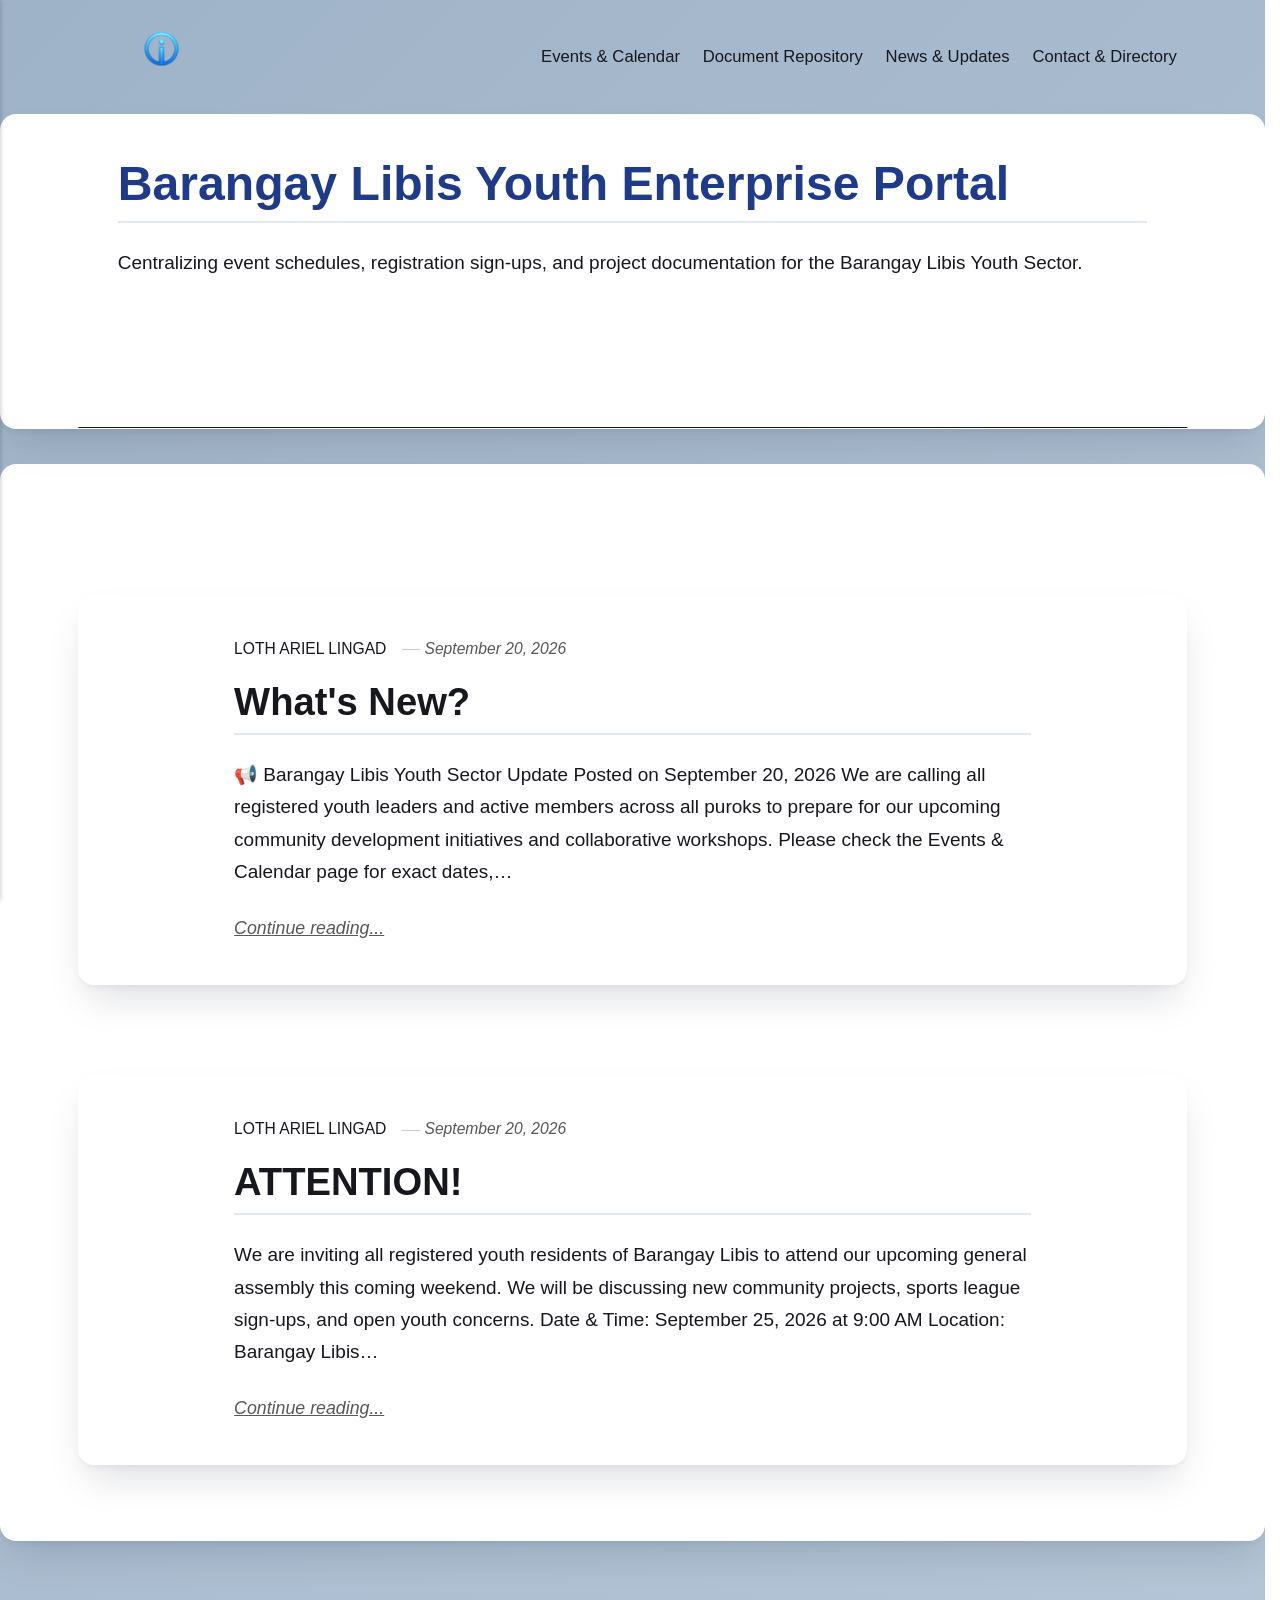
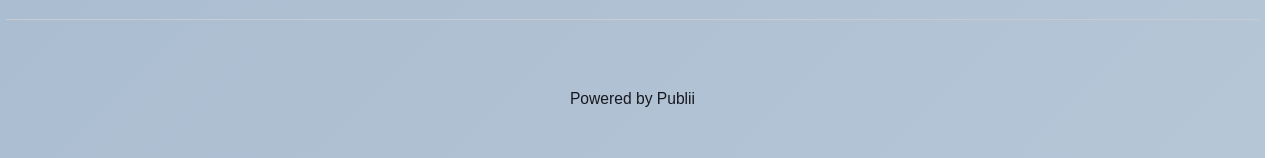
<file: index.html>
<!DOCTYPE html><html lang="en-gb"><head><meta charset="utf-8"><meta http-equiv="X-UA-Compatible" content="IE=edge"><meta name="viewport" content="width=device-width,initial-scale=1"><title>Libis Youth Static Bulletin</title><meta name="generator" content="Publii Open-Source CMS for Static Site"><link rel="canonical" href="https://Ar-kyo.github.io/libis-youth-static-bulletin/"><link rel="alternate" type="application/atom+xml" href="https://Ar-kyo.github.io/libis-youth-static-bulletin/feed.xml" title="Libis Youth Static Bulletin - RSS"><link rel="alternate" type="application/json" href="https://Ar-kyo.github.io/libis-youth-static-bulletin/feed.json" title="Libis Youth Static Bulletin - JSON"><meta property="og:title" content="Libis Youth Static Bulletin"><meta property="og:image" content="https://Ar-kyo.github.io/libis-youth-static-bulletin/media/website/Gemini_Generated_Image_47zxqb47zxqb47zx-removebg-preview-2.png"><meta property="og:image:width" content="677"><meta property="og:image:height" content="369"><meta property="og:site_name" content="Libis Youth Static Bulletin"><meta property="og:description" content=""><meta property="og:url" content="https://Ar-kyo.github.io/libis-youth-static-bulletin/"><meta property="og:type" content="website"><link rel="shortcut icon" href="https://Ar-kyo.github.io/libis-youth-static-bulletin/media/website/Gemini_Generated_Image_47zxqb47zxqb47zx-removebg-preview-3.png" type="image/x-icon"><link rel="stylesheet" href="https://Ar-kyo.github.io/libis-youth-static-bulletin/assets/css/style.css?v&#x3D;febf650115cba158f6b2e40f2aa70722"><script type="application/ld+json">{"@context":"http://schema.org","@type":"Organization","name":"Libis Youth Static Bulletin","logo":"https://Ar-kyo.github.io/libis-youth-static-bulletin/media/website/Gemini_Generated_Image_47zxqb47zxqb47zx-removebg-preview-2.png","url":"https://Ar-kyo.github.io/libis-youth-static-bulletin/"}</script><noscript><style>img[loading] {
                    opacity: 1;
                }</style></noscript></head><body class="home-template"><header class="top js-header"><a class="logo" href="https://Ar-kyo.github.io/libis-youth-static-bulletin/"><img src="https://Ar-kyo.github.io/libis-youth-static-bulletin/media/website/Gemini_Generated_Image_47zxqb47zxqb47zx-removebg-preview-2.png" alt="Libis Youth Static Bulletin" width="677" height="369"></a><nav class="navbar js-navbar"><button class="navbar__toggle js-toggle" aria-label="Menu" aria-haspopup="true" aria-expanded="false"><span class="navbar__toggle-box"><span class="navbar__toggle-inner">Menu</span></span></button><ul class="navbar__menu"><li><a href="https://Ar-kyo.github.io/libis-youth-static-bulletin/events-and-calendar.html" target="_self">Events &amp; Calendar</a></li><li><a href="https://Ar-kyo.github.io/libis-youth-static-bulletin/document-repository.html" target="_self">Document Repository</a></li><li><a href="https://Ar-kyo.github.io/libis-youth-static-bulletin/news-and-updates.html" target="_self">News &amp; Updates</a></li><li><a href="https://Ar-kyo.github.io/libis-youth-static-bulletin/contact-and-directory.html" target="_self">Contact &amp; Directory</a></li></ul></nav></header><main><div class="hero hero--noimage"><header class="hero__content"><div class="wrapper"><h1>Barangay Libis Youth Enterprise Portal</h1><p>Centralizing event schedules, registration sign-ups, and project documentation for the Barangay Libis Youth Sector.</p><p> </p></div></header></div><div class="wrapper feed"><article class="feed__item feed__item--centered"><div class="feed__content"><header><div class="feed__meta"><a href="https://Ar-kyo.github.io/libis-youth-static-bulletin/authors/loth-ariel-lingad/" class="feed__author">LOTH ARIEL LINGAD</a> <time datetime="2026-09-20T23:24" class="feed__date">September 20, 2026</time></div><h2 class="feed__title"><a href="https://Ar-kyo.github.io/libis-youth-static-bulletin/whats-new.html">What&#x27;s New?</a></h2></header><p>📢 Barangay Libis Youth Sector Update Posted on September 20, 2026 We are calling all registered youth leaders and active members across all puroks to prepare for our upcoming community development initiatives and collaborative workshops. Please check the Events &amp; Calendar page for exact dates,&hellip;</p><a href="https://Ar-kyo.github.io/libis-youth-static-bulletin/whats-new.html" class="readmore feed__readmore">Continue reading...</a></div></article><article class="feed__item feed__item--centered"><div class="feed__content"><header><div class="feed__meta"><a href="https://Ar-kyo.github.io/libis-youth-static-bulletin/authors/loth-ariel-lingad/" class="feed__author">LOTH ARIEL LINGAD</a> <time datetime="2026-09-20T18:56" class="feed__date">September 20, 2026</time></div><h2 class="feed__title"><a href="https://Ar-kyo.github.io/libis-youth-static-bulletin/attention.html">ATTENTION!</a></h2></header><p>We are inviting all registered youth residents of Barangay Libis to attend our upcoming general assembly this coming weekend. We will be discussing new community projects, sports league sign-ups, and open youth concerns. Date &amp; Time: September 25, 2026 at 9:00 AM Location: Barangay Libis&hellip;</p><a href="https://Ar-kyo.github.io/libis-youth-static-bulletin/attention.html" class="readmore feed__readmore">Continue reading...</a></div></article></div></main><footer class="footer"><div class="wrapper"><div class="footer__copyright"><p>Powered by Publii</p></div><button id="backToTop" class="footer__bttop" aria-label="Back to top" title="Back to top"><svg width="20" height="20"><use xlink:href="https://Ar-kyo.github.io/libis-youth-static-bulletin/assets/svg/svg-map.svg#toparrow"/></svg></button></div></footer><script defer="defer" src="https://Ar-kyo.github.io/libis-youth-static-bulletin/assets/js/scripts.min.js?v&#x3D;dafec4f87fead6718cb125f0b0fc8441"></script><script>window.publiiThemeMenuConfig={mobileMenuMode:'sidebar',animationSpeed:300,submenuWidth: 'auto',doubleClickTime:500,mobileMenuExpandableSubmenus:true,relatedContainerForOverlayMenuSelector:'.top'};</script><script>var images = document.querySelectorAll('img[loading]');
        for (var i = 0; i < images.length; i++) {
            if (images[i].complete) {
                images[i].classList.add('is-loaded');
            } else {
                images[i].addEventListener('load', function () {
                    this.classList.add('is-loaded');
                }, false);
            }
        }</script></body></html>
</file>
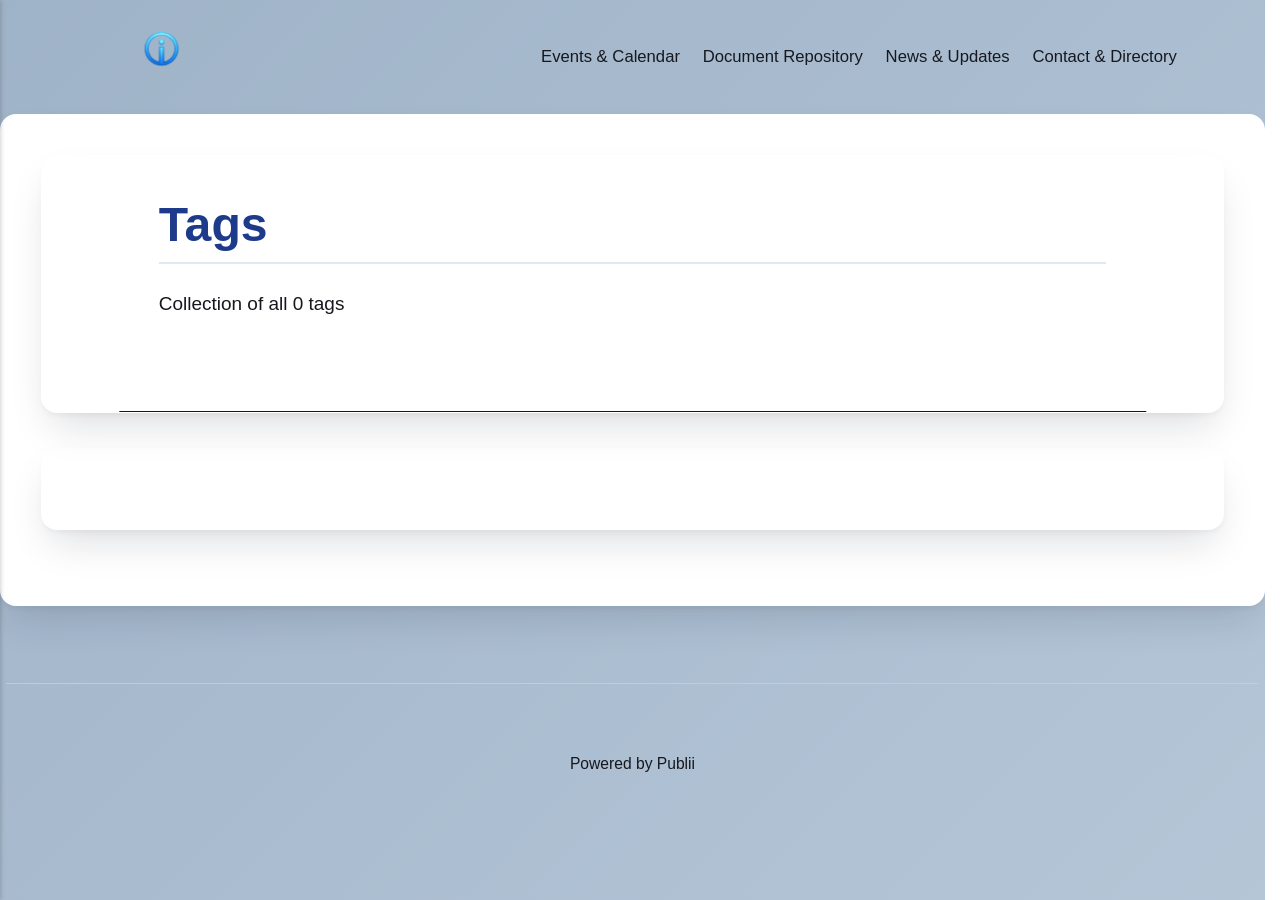
<file: tags/index.html>
<!DOCTYPE html><html lang="en-gb"><head><meta charset="utf-8"><meta http-equiv="X-UA-Compatible" content="IE=edge"><meta name="viewport" content="width=device-width,initial-scale=1"><title>All tags - Libis Youth Static Bulletin</title><meta name="robots" content="noindex, follow"><meta name="generator" content="Publii Open-Source CMS for Static Site"><link rel="alternate" type="application/atom+xml" href="https://Ar-kyo.github.io/libis-youth-static-bulletin/feed.xml" title="Libis Youth Static Bulletin - RSS"><link rel="alternate" type="application/json" href="https://Ar-kyo.github.io/libis-youth-static-bulletin/feed.json" title="Libis Youth Static Bulletin - JSON"><meta property="og:title" content="Libis Youth Static Bulletin"><meta property="og:image" content="https://Ar-kyo.github.io/libis-youth-static-bulletin/media/website/Gemini_Generated_Image_47zxqb47zxqb47zx-removebg-preview-2.png"><meta property="og:image:width" content="677"><meta property="og:image:height" content="369"><meta property="og:site_name" content="Libis Youth Static Bulletin"><meta property="og:description" content=""><meta property="og:url" content="https://Ar-kyo.github.io/libis-youth-static-bulletin/tags/"><meta property="og:type" content="website"><link rel="shortcut icon" href="https://Ar-kyo.github.io/libis-youth-static-bulletin/media/website/Gemini_Generated_Image_47zxqb47zxqb47zx-removebg-preview-3.png" type="image/x-icon"><link rel="stylesheet" href="https://Ar-kyo.github.io/libis-youth-static-bulletin/assets/css/style.css?v&#x3D;febf650115cba158f6b2e40f2aa70722"><script type="application/ld+json">{"@context":"http://schema.org","@type":"Organization","name":"Libis Youth Static Bulletin","logo":"https://Ar-kyo.github.io/libis-youth-static-bulletin/media/website/Gemini_Generated_Image_47zxqb47zxqb47zx-removebg-preview-2.png","url":"https://Ar-kyo.github.io/libis-youth-static-bulletin/"}</script><noscript><style>img[loading] {
                    opacity: 1;
                }</style></noscript></head><body class="tags-template"><header class="top js-header"><a class="logo" href="https://Ar-kyo.github.io/libis-youth-static-bulletin/"><img src="https://Ar-kyo.github.io/libis-youth-static-bulletin/media/website/Gemini_Generated_Image_47zxqb47zxqb47zx-removebg-preview-2.png" alt="Libis Youth Static Bulletin" width="677" height="369"></a><nav class="navbar js-navbar"><button class="navbar__toggle js-toggle" aria-label="Menu" aria-haspopup="true" aria-expanded="false"><span class="navbar__toggle-box"><span class="navbar__toggle-inner">Menu</span></span></button><ul class="navbar__menu"><li><a href="https://Ar-kyo.github.io/libis-youth-static-bulletin/events-and-calendar.html" target="_self">Events &amp; Calendar</a></li><li><a href="https://Ar-kyo.github.io/libis-youth-static-bulletin/document-repository.html" target="_self">Document Repository</a></li><li><a href="https://Ar-kyo.github.io/libis-youth-static-bulletin/news-and-updates.html" target="_self">News &amp; Updates</a></li><li><a href="https://Ar-kyo.github.io/libis-youth-static-bulletin/contact-and-directory.html" target="_self">Contact &amp; Directory</a></li></ul></nav></header><main class="page page--tags"><div class="hero hero--noimage"><header class="hero__content"><div class="wrapper"><h1>Tags</h1><p class="page__desc">Collection of all 0 tags</p></div></header></div><div class="wrapper"><ul class="feed feed--grid"></ul></div></main><footer class="footer"><div class="wrapper"><div class="footer__copyright"><p>Powered by Publii</p></div><button id="backToTop" class="footer__bttop" aria-label="Back to top" title="Back to top"><svg width="20" height="20"><use xlink:href="https://Ar-kyo.github.io/libis-youth-static-bulletin/assets/svg/svg-map.svg#toparrow"/></svg></button></div></footer><script defer="defer" src="https://Ar-kyo.github.io/libis-youth-static-bulletin/assets/js/scripts.min.js?v&#x3D;dafec4f87fead6718cb125f0b0fc8441"></script><script>window.publiiThemeMenuConfig={mobileMenuMode:'sidebar',animationSpeed:300,submenuWidth: 'auto',doubleClickTime:500,mobileMenuExpandableSubmenus:true,relatedContainerForOverlayMenuSelector:'.top'};</script><script>var images = document.querySelectorAll('img[loading]');
        for (var i = 0; i < images.length; i++) {
            if (images[i].complete) {
                images[i].classList.add('is-loaded');
            } else {
                images[i].addEventListener('load', function () {
                    this.classList.add('is-loaded');
                }, false);
            }
        }</script></body></html>
</file>
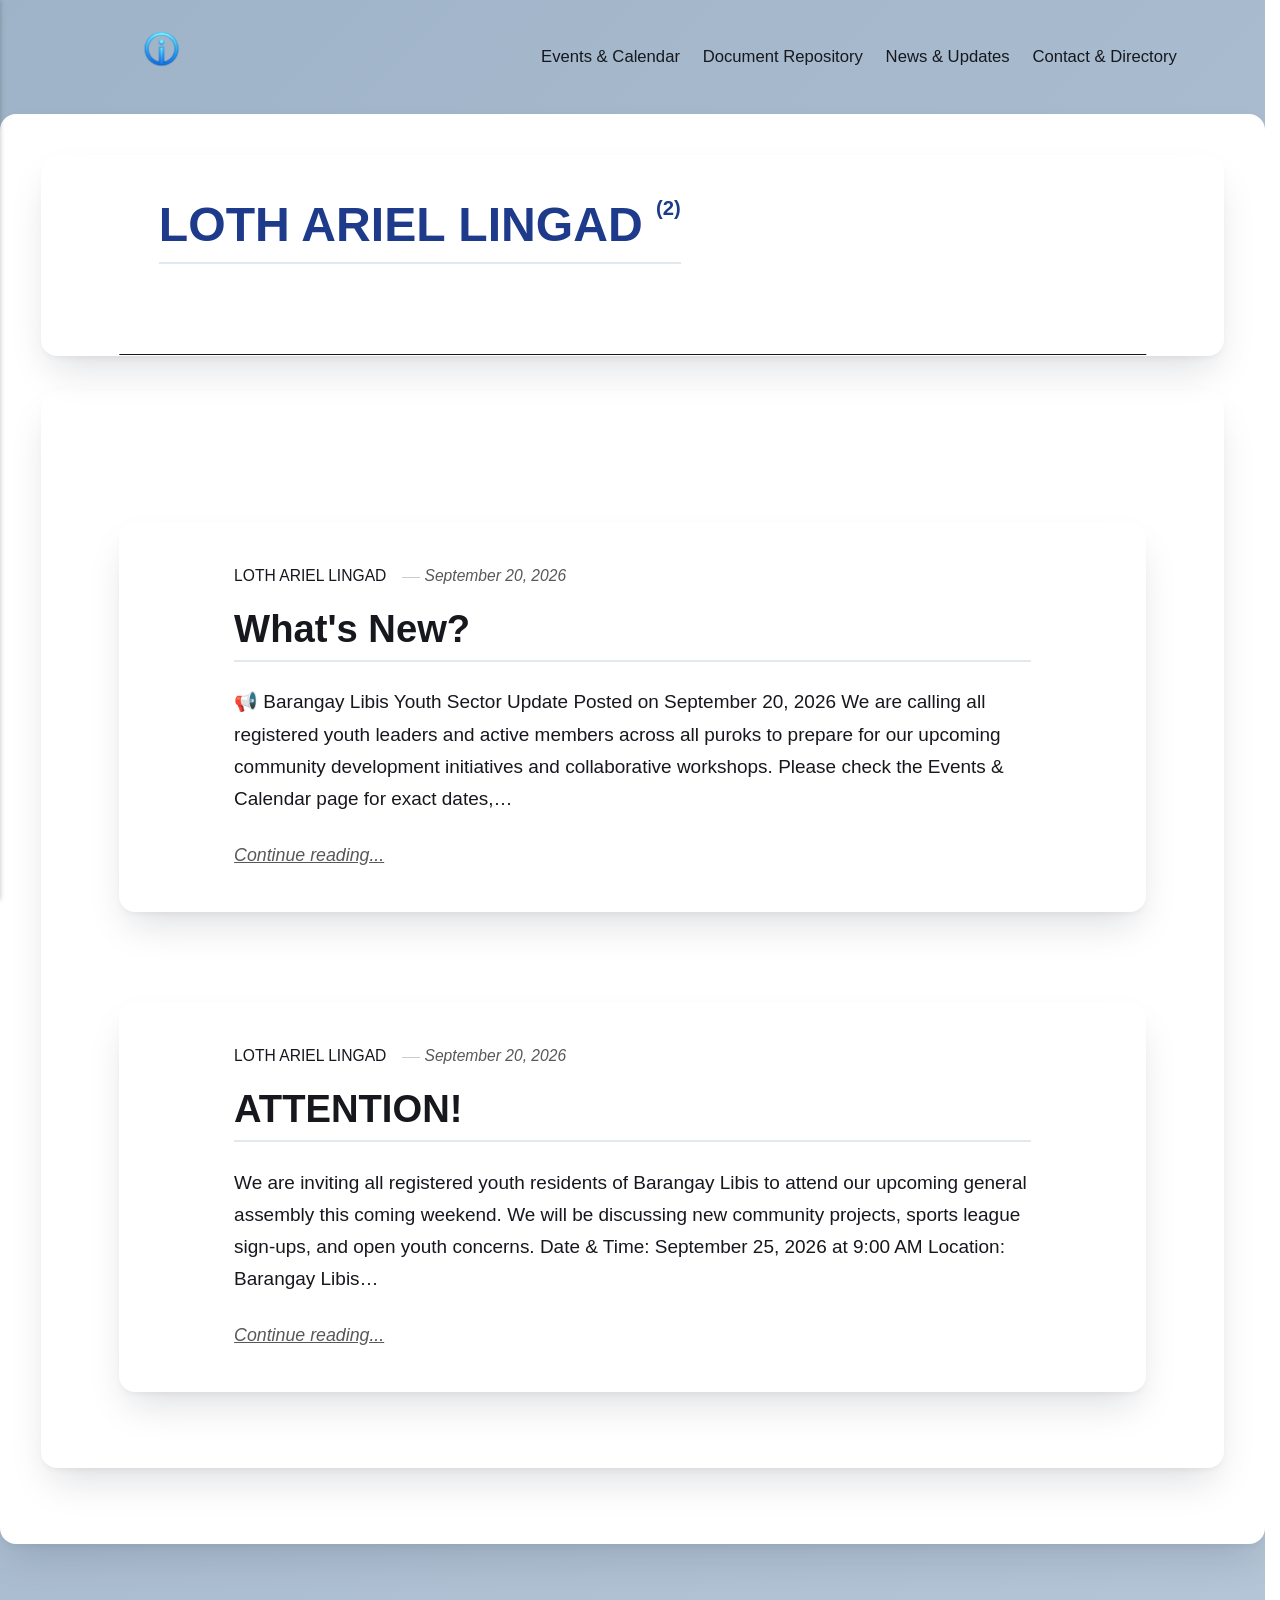
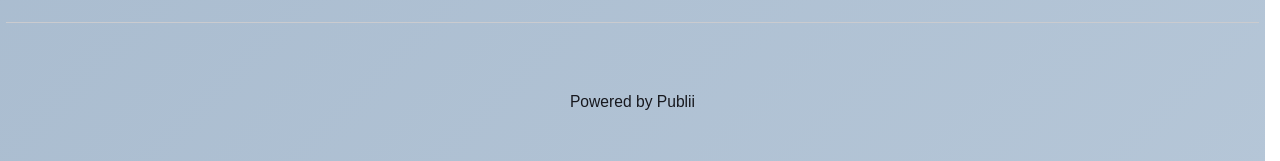
<file: authors/loth-ariel-lingad/index.html>
<!DOCTYPE html><html lang="en-gb"><head><meta charset="utf-8"><meta http-equiv="X-UA-Compatible" content="IE=edge"><meta name="viewport" content="width=device-width,initial-scale=1"><title>Author: LOTH ARIEL LINGAD - Libis Youth Static Bulletin</title><meta name="robots" content="noindex, follow"><meta name="generator" content="Publii Open-Source CMS for Static Site"><link rel="alternate" type="application/atom+xml" href="https://Ar-kyo.github.io/libis-youth-static-bulletin/feed.xml" title="Libis Youth Static Bulletin - RSS"><link rel="alternate" type="application/json" href="https://Ar-kyo.github.io/libis-youth-static-bulletin/feed.json" title="Libis Youth Static Bulletin - JSON"><meta property="og:title" content="LOTH ARIEL LINGAD"><meta property="og:image" content="https://Ar-kyo.github.io/libis-youth-static-bulletin/media/website/Gemini_Generated_Image_47zxqb47zxqb47zx-removebg-preview-2.png"><meta property="og:image:width" content="677"><meta property="og:image:height" content="369"><meta property="og:site_name" content="Libis Youth Static Bulletin"><meta property="og:description" content=""><meta property="og:url" content="https://Ar-kyo.github.io/libis-youth-static-bulletin/authors/loth-ariel-lingad/"><meta property="og:type" content="website"><link rel="shortcut icon" href="https://Ar-kyo.github.io/libis-youth-static-bulletin/media/website/Gemini_Generated_Image_47zxqb47zxqb47zx-removebg-preview-3.png" type="image/x-icon"><link rel="stylesheet" href="https://Ar-kyo.github.io/libis-youth-static-bulletin/assets/css/style.css?v&#x3D;febf650115cba158f6b2e40f2aa70722"><script type="application/ld+json">{"@context":"http://schema.org","@type":"Organization","name":"Libis Youth Static Bulletin","logo":"https://Ar-kyo.github.io/libis-youth-static-bulletin/media/website/Gemini_Generated_Image_47zxqb47zxqb47zx-removebg-preview-2.png","url":"https://Ar-kyo.github.io/libis-youth-static-bulletin/"}</script><noscript><style>img[loading] {
                    opacity: 1;
                }</style></noscript></head><body class="author-template"><header class="top js-header"><a class="logo" href="https://Ar-kyo.github.io/libis-youth-static-bulletin/"><img src="https://Ar-kyo.github.io/libis-youth-static-bulletin/media/website/Gemini_Generated_Image_47zxqb47zxqb47zx-removebg-preview-2.png" alt="Libis Youth Static Bulletin" width="677" height="369"></a><nav class="navbar js-navbar"><button class="navbar__toggle js-toggle" aria-label="Menu" aria-haspopup="true" aria-expanded="false"><span class="navbar__toggle-box"><span class="navbar__toggle-inner">Menu</span></span></button><ul class="navbar__menu"><li><a href="https://Ar-kyo.github.io/libis-youth-static-bulletin/events-and-calendar.html" target="_self">Events &amp; Calendar</a></li><li><a href="https://Ar-kyo.github.io/libis-youth-static-bulletin/document-repository.html" target="_self">Document Repository</a></li><li><a href="https://Ar-kyo.github.io/libis-youth-static-bulletin/news-and-updates.html" target="_self">News &amp; Updates</a></li><li><a href="https://Ar-kyo.github.io/libis-youth-static-bulletin/contact-and-directory.html" target="_self">Contact &amp; Directory</a></li></ul></nav></header><main class="page page--author"><div class="hero hero--noimage"><header class="hero__content"><div class="wrapper page--author__wrapper"><div><h1>LOTH ARIEL LINGAD <sup>(2)</sup></h1></div></div></header></div><div class="wrapper feed"><article class="feed__item feed__item--centered"><div class="feed__content"><header><div class="feed__meta"><a href="https://Ar-kyo.github.io/libis-youth-static-bulletin/authors/loth-ariel-lingad/" class="feed__author">LOTH ARIEL LINGAD</a> <time datetime="2026-09-20T23:24" class="feed__date">September 20, 2026</time></div><h2 class="feed__title"><a href="https://Ar-kyo.github.io/libis-youth-static-bulletin/whats-new.html">What&#x27;s New?</a></h2></header><p>📢 Barangay Libis Youth Sector Update Posted on September 20, 2026 We are calling all registered youth leaders and active members across all puroks to prepare for our upcoming community development initiatives and collaborative workshops. Please check the Events &amp; Calendar page for exact dates,&hellip;</p><a href="https://Ar-kyo.github.io/libis-youth-static-bulletin/whats-new.html" class="readmore feed__readmore">Continue reading...</a></div></article><article class="feed__item feed__item--centered"><div class="feed__content"><header><div class="feed__meta"><a href="https://Ar-kyo.github.io/libis-youth-static-bulletin/authors/loth-ariel-lingad/" class="feed__author">LOTH ARIEL LINGAD</a> <time datetime="2026-09-20T18:56" class="feed__date">September 20, 2026</time></div><h2 class="feed__title"><a href="https://Ar-kyo.github.io/libis-youth-static-bulletin/attention.html">ATTENTION!</a></h2></header><p>We are inviting all registered youth residents of Barangay Libis to attend our upcoming general assembly this coming weekend. We will be discussing new community projects, sports league sign-ups, and open youth concerns. Date &amp; Time: September 25, 2026 at 9:00 AM Location: Barangay Libis&hellip;</p><a href="https://Ar-kyo.github.io/libis-youth-static-bulletin/attention.html" class="readmore feed__readmore">Continue reading...</a></div></article></div></main><footer class="footer"><div class="wrapper"><div class="footer__copyright"><p>Powered by Publii</p></div><button id="backToTop" class="footer__bttop" aria-label="Back to top" title="Back to top"><svg width="20" height="20"><use xlink:href="https://Ar-kyo.github.io/libis-youth-static-bulletin/assets/svg/svg-map.svg#toparrow"/></svg></button></div></footer><script defer="defer" src="https://Ar-kyo.github.io/libis-youth-static-bulletin/assets/js/scripts.min.js?v&#x3D;dafec4f87fead6718cb125f0b0fc8441"></script><script>window.publiiThemeMenuConfig={mobileMenuMode:'sidebar',animationSpeed:300,submenuWidth: 'auto',doubleClickTime:500,mobileMenuExpandableSubmenus:true,relatedContainerForOverlayMenuSelector:'.top'};</script><script>var images = document.querySelectorAll('img[loading]');
        for (var i = 0; i < images.length; i++) {
            if (images[i].complete) {
                images[i].classList.add('is-loaded');
            } else {
                images[i].addEventListener('load', function () {
                    this.classList.add('is-loaded');
                }, false);
            }
        }</script></body></html>
</file>
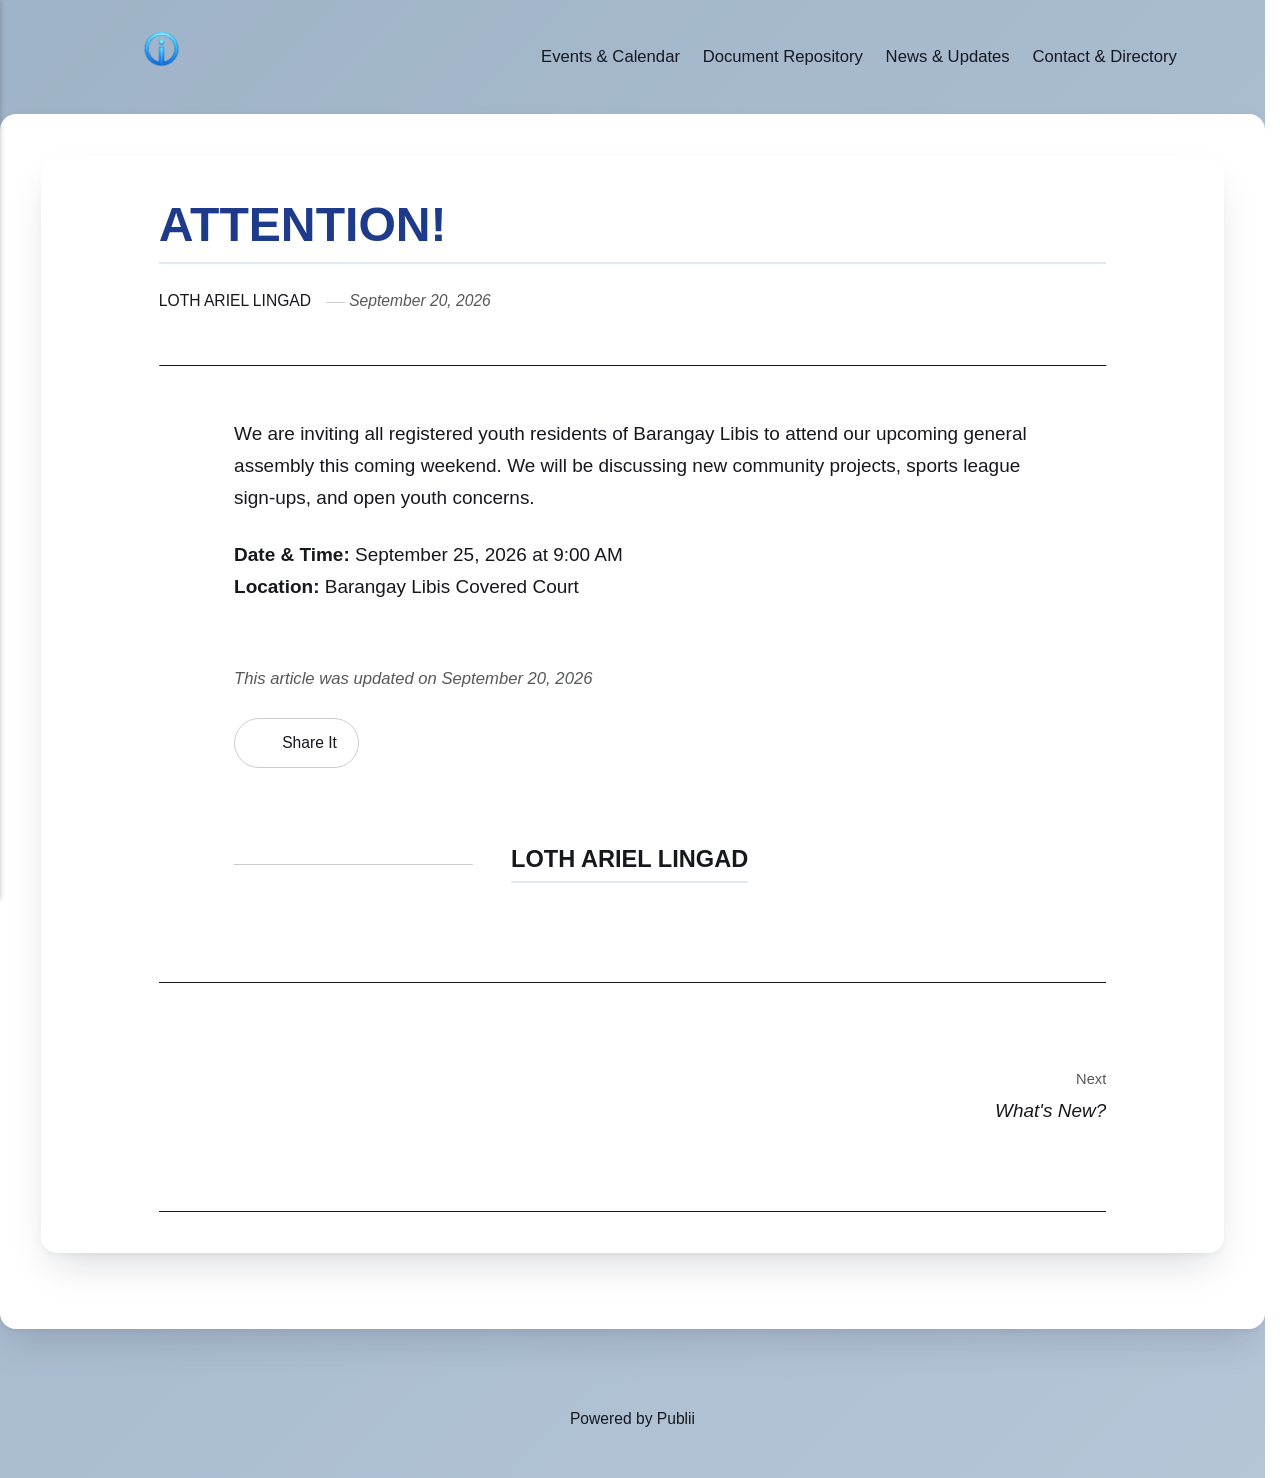
<file: attention.html>
<!DOCTYPE html><html lang="en-gb"><head><meta charset="utf-8"><meta http-equiv="X-UA-Compatible" content="IE=edge"><meta name="viewport" content="width=device-width,initial-scale=1"><title>ATTENTION! - Libis Youth Static Bulletin</title><meta name="description" content="We are inviting all registered youth residents of Barangay Libis to attend our upcoming general assembly this coming weekend. We will be discussing new community projects, sports league sign-ups, and open youth concerns. Date &amp;amp; Time: September 25, 2026 at 9:00 AM Location: Barangay Libis&amp;hellip;"><meta name="generator" content="Publii Open-Source CMS for Static Site"><link rel="canonical" href="https://Ar-kyo.github.io/libis-youth-static-bulletin/attention.html"><link rel="alternate" type="application/atom+xml" href="https://Ar-kyo.github.io/libis-youth-static-bulletin/feed.xml" title="Libis Youth Static Bulletin - RSS"><link rel="alternate" type="application/json" href="https://Ar-kyo.github.io/libis-youth-static-bulletin/feed.json" title="Libis Youth Static Bulletin - JSON"><meta property="og:title" content="ATTENTION!"><meta property="og:image" content="https://Ar-kyo.github.io/libis-youth-static-bulletin/media/website/Gemini_Generated_Image_47zxqb47zxqb47zx-removebg-preview-2.png"><meta property="og:image:width" content="677"><meta property="og:image:height" content="369"><meta property="og:site_name" content="Libis Youth Static Bulletin"><meta property="og:description" content="We are inviting all registered youth residents of Barangay Libis to attend our upcoming general assembly this coming weekend. We will be discussing new community projects, sports league sign-ups, and open youth concerns. Date &amp;amp; Time: September 25, 2026 at 9:00 AM Location: Barangay Libis&amp;hellip;"><meta property="og:url" content="https://Ar-kyo.github.io/libis-youth-static-bulletin/attention.html"><meta property="og:type" content="article"><link rel="shortcut icon" href="https://Ar-kyo.github.io/libis-youth-static-bulletin/media/website/Gemini_Generated_Image_47zxqb47zxqb47zx-removebg-preview-3.png" type="image/x-icon"><link rel="stylesheet" href="https://Ar-kyo.github.io/libis-youth-static-bulletin/assets/css/style.css?v&#x3D;febf650115cba158f6b2e40f2aa70722"><script type="application/ld+json">{"@context":"http://schema.org","@type":"Article","mainEntityOfPage":{"@type":"WebPage","@id":"https://Ar-kyo.github.io/libis-youth-static-bulletin/attention.html"},"headline":"ATTENTION!","datePublished":"2026-09-20T18:56+08:00","dateModified":"2026-09-20T18:56+08:00","image":{"@type":"ImageObject","url":"https://Ar-kyo.github.io/libis-youth-static-bulletin/media/website/Gemini_Generated_Image_47zxqb47zxqb47zx-removebg-preview-2.png","height":369,"width":677},"description":"We are inviting all registered youth residents of Barangay Libis to attend our upcoming general assembly this coming weekend. We will be discussing new community projects, sports league sign-ups, and open youth concerns. Date &amp; Time: September 25, 2026 at 9:00 AM Location: Barangay Libis&hellip;","author":{"@type":"Person","name":"LOTH ARIEL LINGAD","url":"https://Ar-kyo.github.io/libis-youth-static-bulletin/authors/loth-ariel-lingad/"},"publisher":{"@type":"Organization","name":"LOTH ARIEL LINGAD","logo":{"@type":"ImageObject","url":"https://Ar-kyo.github.io/libis-youth-static-bulletin/media/website/Gemini_Generated_Image_47zxqb47zxqb47zx-removebg-preview-2.png","height":369,"width":677}}}</script><noscript><style>img[loading] {
                    opacity: 1;
                }</style></noscript></head><body class="post-template"><header class="top js-header"><a class="logo" href="https://Ar-kyo.github.io/libis-youth-static-bulletin/"><img src="https://Ar-kyo.github.io/libis-youth-static-bulletin/media/website/Gemini_Generated_Image_47zxqb47zxqb47zx-removebg-preview-2.png" alt="Libis Youth Static Bulletin" width="677" height="369"></a><nav class="navbar js-navbar"><button class="navbar__toggle js-toggle" aria-label="Menu" aria-haspopup="true" aria-expanded="false"><span class="navbar__toggle-box"><span class="navbar__toggle-inner">Menu</span></span></button><ul class="navbar__menu"><li><a href="https://Ar-kyo.github.io/libis-youth-static-bulletin/events-and-calendar.html" target="_self">Events &amp; Calendar</a></li><li><a href="https://Ar-kyo.github.io/libis-youth-static-bulletin/document-repository.html" target="_self">Document Repository</a></li><li><a href="https://Ar-kyo.github.io/libis-youth-static-bulletin/news-and-updates.html" target="_self">News &amp; Updates</a></li><li><a href="https://Ar-kyo.github.io/libis-youth-static-bulletin/contact-and-directory.html" target="_self">Contact &amp; Directory</a></li></ul></nav></header><main class="post"><article class="content"><div class="hero hero--noimage"><header class="hero__content"><div class="wrapper"><h1>ATTENTION!</h1><div class="feed__meta content__meta"><a href="https://Ar-kyo.github.io/libis-youth-static-bulletin/authors/loth-ariel-lingad/" class="feed__author">LOTH ARIEL LINGAD</a> <time datetime="2026-09-20T18:56" class="feed__date">September 20, 2026</time></div></div></header></div><div class="entry-wrapper content__entry"><p>We are inviting all registered youth residents of Barangay Libis to attend our upcoming general assembly this coming weekend. We will be discussing new community projects, sports league sign-ups, and open youth concerns.</p><p><strong>Date &amp; Time:</strong> September 25, 2026 at 9:00 AM<br><strong>Location:</strong> Barangay Libis Covered Court</p></div><footer class="content__footer"><div class="entry-wrapper"><p class="content__updated">This article was updated on September 20, 2026</p><div class="content__actions"><div class="content__share"><button class="btn--icon content__share-button js-content__share-button"><svg width="20" height="20" aria-hidden="true"><use xlink:href="https://Ar-kyo.github.io/libis-youth-static-bulletin/assets/svg/svg-map.svg#share"></use></svg> <span>Share It</span></button><div class="content__share-popup js-content__share-popup"><a href="https://www.facebook.com/sharer/sharer.php?u=https%3A%2F%2FAr-kyo.github.io%2Flibis-youth-static-bulletin%2Fattention.html" class="js-share facebook" rel="nofollow noopener noreferrer"><svg class="icon" aria-hidden="true" focusable="false"><use xlink:href="https://Ar-kyo.github.io/libis-youth-static-bulletin/assets/svg/svg-map.svg#facebook"/></svg> <span>Facebook</span> </a><a href="https://pinterest.com/pin/create/button/?url=https%3A%2F%2FAr-kyo.github.io%2Flibis-youth-static-bulletin%2Fattention.html&amp;media=undefined&amp;description=ATTENTION!" class="js-share pinterest" rel="nofollow noopener noreferrer"><svg class="icon" aria-hidden="true" focusable="false"><use xlink:href="https://Ar-kyo.github.io/libis-youth-static-bulletin/assets/svg/svg-map.svg#pinterest"/></svg> <span>Pinterest</span></a></div></div></div><div class="content__bio bio"><div><h3 class="h4 bio__name"><a href="https://Ar-kyo.github.io/libis-youth-static-bulletin/authors/loth-ariel-lingad/" rel="author">LOTH ARIEL LINGAD</a></h3></div></div></div><nav class="content__nav"><div class="wrapper"><div class="content__nav-inner"><div class="content__nav-next"><a href="https://Ar-kyo.github.io/libis-youth-static-bulletin/whats-new.html" class="content__nav-link" rel="next"><div><span>Next</span> What&#x27;s New?</div></a></div></div></div></nav></footer></article></main><footer class="footer footer--glued"><div class="wrapper"><div class="footer__copyright"><p>Powered by Publii</p></div><button id="backToTop" class="footer__bttop" aria-label="Back to top" title="Back to top"><svg width="20" height="20"><use xlink:href="https://Ar-kyo.github.io/libis-youth-static-bulletin/assets/svg/svg-map.svg#toparrow"/></svg></button></div></footer><script defer="defer" src="https://Ar-kyo.github.io/libis-youth-static-bulletin/assets/js/scripts.min.js?v&#x3D;dafec4f87fead6718cb125f0b0fc8441"></script><script>window.publiiThemeMenuConfig={mobileMenuMode:'sidebar',animationSpeed:300,submenuWidth: 'auto',doubleClickTime:500,mobileMenuExpandableSubmenus:true,relatedContainerForOverlayMenuSelector:'.top'};</script><script>var images = document.querySelectorAll('img[loading]');
        for (var i = 0; i < images.length; i++) {
            if (images[i].complete) {
                images[i].classList.add('is-loaded');
            } else {
                images[i].addEventListener('load', function () {
                    this.classList.add('is-loaded');
                }, false);
            }
        }</script></body></html>
</file>
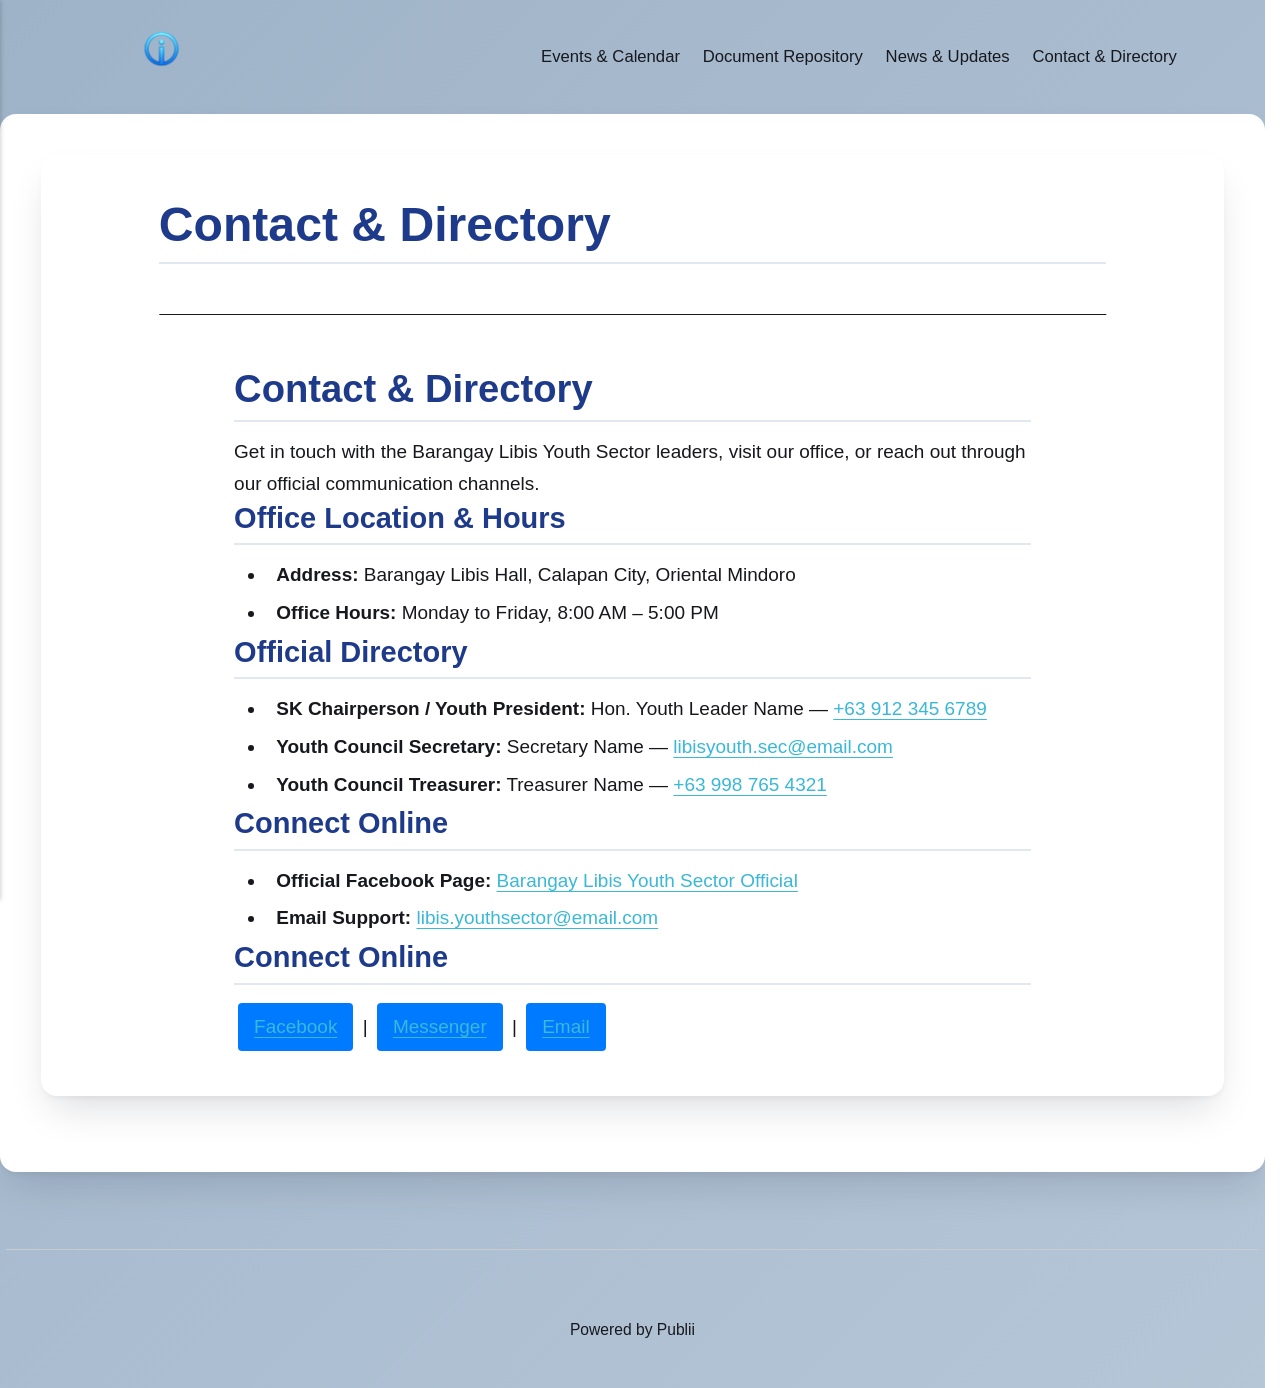
<file: contact-and-directory.html>
<!DOCTYPE html><html lang="en-gb"><head><meta charset="utf-8"><meta http-equiv="X-UA-Compatible" content="IE=edge"><meta name="viewport" content="width=device-width,initial-scale=1"><title>Contact &amp; Directory - Libis Youth Static Bulletin</title><meta name="description" content="Contact &amp;amp; Directory Get in touch with the Barangay Libis Youth Sector leaders, visit our office, or reach out through our official communication channels. Facebook | Messenger | Email"><meta name="generator" content="Publii Open-Source CMS for Static Site"><link rel="canonical" href="https://Ar-kyo.github.io/libis-youth-static-bulletin/contact-and-directory.html"><link rel="alternate" type="application/atom+xml" href="https://Ar-kyo.github.io/libis-youth-static-bulletin/feed.xml" title="Libis Youth Static Bulletin - RSS"><link rel="alternate" type="application/json" href="https://Ar-kyo.github.io/libis-youth-static-bulletin/feed.json" title="Libis Youth Static Bulletin - JSON"><meta property="og:title" content="Contact &amp; Directory"><meta property="og:image" content="https://Ar-kyo.github.io/libis-youth-static-bulletin/media/website/Gemini_Generated_Image_47zxqb47zxqb47zx-removebg-preview-2.png"><meta property="og:image:width" content="677"><meta property="og:image:height" content="369"><meta property="og:site_name" content="Libis Youth Static Bulletin"><meta property="og:description" content="Contact &amp;amp; Directory Get in touch with the Barangay Libis Youth Sector leaders, visit our office, or reach out through our official communication channels. Facebook | Messenger | Email"><meta property="og:url" content="https://Ar-kyo.github.io/libis-youth-static-bulletin/contact-and-directory.html"><meta property="og:type" content="article"><link rel="shortcut icon" href="https://Ar-kyo.github.io/libis-youth-static-bulletin/media/website/Gemini_Generated_Image_47zxqb47zxqb47zx-removebg-preview-3.png" type="image/x-icon"><link rel="stylesheet" href="https://Ar-kyo.github.io/libis-youth-static-bulletin/assets/css/style.css?v&#x3D;febf650115cba158f6b2e40f2aa70722"><script type="application/ld+json">{"@context":"http://schema.org","@type":"Article","mainEntityOfPage":{"@type":"WebPage","@id":"https://Ar-kyo.github.io/libis-youth-static-bulletin/contact-and-directory.html"},"headline":"Contact & Directory","datePublished":"2026-09-08T22:53+08:00","dateModified":"2026-09-20T22:13+08:00","image":{"@type":"ImageObject","url":"https://Ar-kyo.github.io/libis-youth-static-bulletin/media/website/Gemini_Generated_Image_47zxqb47zxqb47zx-removebg-preview-2.png","height":369,"width":677},"description":"Contact &amp; Directory Get in touch with the Barangay Libis Youth Sector leaders, visit our office, or reach out through our official communication channels. Facebook | Messenger | Email","author":{"@type":"Person","name":"LOTH ARIEL LINGAD","url":"https://Ar-kyo.github.io/libis-youth-static-bulletin/authors/loth-ariel-lingad/"},"publisher":{"@type":"Organization","name":"LOTH ARIEL LINGAD","logo":{"@type":"ImageObject","url":"https://Ar-kyo.github.io/libis-youth-static-bulletin/media/website/Gemini_Generated_Image_47zxqb47zxqb47zx-removebg-preview-2.png","height":369,"width":677}}}</script><noscript><style>img[loading] {
                    opacity: 1;
                }</style></noscript></head><body class="page-template"><header class="top js-header"><a class="logo" href="https://Ar-kyo.github.io/libis-youth-static-bulletin/"><img src="https://Ar-kyo.github.io/libis-youth-static-bulletin/media/website/Gemini_Generated_Image_47zxqb47zxqb47zx-removebg-preview-2.png" alt="Libis Youth Static Bulletin" width="677" height="369"></a><nav class="navbar js-navbar"><button class="navbar__toggle js-toggle" aria-label="Menu" aria-haspopup="true" aria-expanded="false"><span class="navbar__toggle-box"><span class="navbar__toggle-inner">Menu</span></span></button><ul class="navbar__menu"><li><a href="https://Ar-kyo.github.io/libis-youth-static-bulletin/events-and-calendar.html" target="_self">Events &amp; Calendar</a></li><li><a href="https://Ar-kyo.github.io/libis-youth-static-bulletin/document-repository.html" target="_self">Document Repository</a></li><li><a href="https://Ar-kyo.github.io/libis-youth-static-bulletin/news-and-updates.html" target="_self">News &amp; Updates</a></li><li class="active"><a href="https://Ar-kyo.github.io/libis-youth-static-bulletin/contact-and-directory.html" target="_self">Contact &amp; Directory</a></li></ul></nav></header><main class="page"><article class="content"><div class="hero hero--noimage"><header class="hero__content"><div class="wrapper"><h1>Contact &amp; Directory</h1></div></header></div><div class="entry-wrapper content__entry"><h2>Contact &amp; Directory</h2><p>Get in touch with the Barangay Libis Youth Sector leaders, visit our office, or reach out through our official communication channels.</p><h3>Office Location &amp; Hours</h3><ul><li><strong>Address:</strong> Barangay Libis Hall, Calapan City, Oriental Mindoro</li><li><strong>Office Hours:</strong> Monday to Friday, 8:00 AM – 5:00 PM</li></ul><h3>Official Directory</h3><ul><li><strong>SK Chairperson / Youth President:</strong> Hon. Youth Leader Name — <a href="tel:+639123456789">+63 912 345 6789</a></li><li><strong>Youth Council Secretary:</strong> Secretary Name — <a href="mailto:libisyouth.sec@email.com">libisyouth.sec@email.com</a></li><li><strong>Youth Council Treasurer:</strong> Treasurer Name — <a href="tel:+639987654321">+63 998 765 4321</a></li></ul><h3>Connect Online</h3><ul><li><strong>Official Facebook Page:</strong> <a href="https://facebook.com" target="_blank" rel="noopener">Barangay Libis Youth Sector Official</a></li><li><strong>Email Support:</strong> <a href="mailto:libis.youthsector@email.com">libis.youthsector@email.com</a></li></ul><h3>Connect Online</h3><p><a href="https://www.facebook.com/profile.php?id=100072290954105" class="social-icon" target="_blank" rel="noopener noreferrer">Facebook</a> | <a href="https://m.me/yourpage" target="_blank" class="social-icon" rel="noopener">Messenger</a> | <a href="https://mail.google.com/mail/u/0/#inbox" class="social-icon">Email</a></p></div></article></main><footer class="footer"><div class="wrapper"><div class="footer__copyright"><p>Powered by Publii</p></div><button id="backToTop" class="footer__bttop" aria-label="Back to top" title="Back to top"><svg width="20" height="20"><use xlink:href="https://Ar-kyo.github.io/libis-youth-static-bulletin/assets/svg/svg-map.svg#toparrow"/></svg></button></div></footer><script defer="defer" src="https://Ar-kyo.github.io/libis-youth-static-bulletin/assets/js/scripts.min.js?v&#x3D;dafec4f87fead6718cb125f0b0fc8441"></script><script>window.publiiThemeMenuConfig={mobileMenuMode:'sidebar',animationSpeed:300,submenuWidth: 'auto',doubleClickTime:500,mobileMenuExpandableSubmenus:true,relatedContainerForOverlayMenuSelector:'.top'};</script><script>var images = document.querySelectorAll('img[loading]');
        for (var i = 0; i < images.length; i++) {
            if (images[i].complete) {
                images[i].classList.add('is-loaded');
            } else {
                images[i].addEventListener('load', function () {
                    this.classList.add('is-loaded');
                }, false);
            }
        }</script></body></html>
</file>
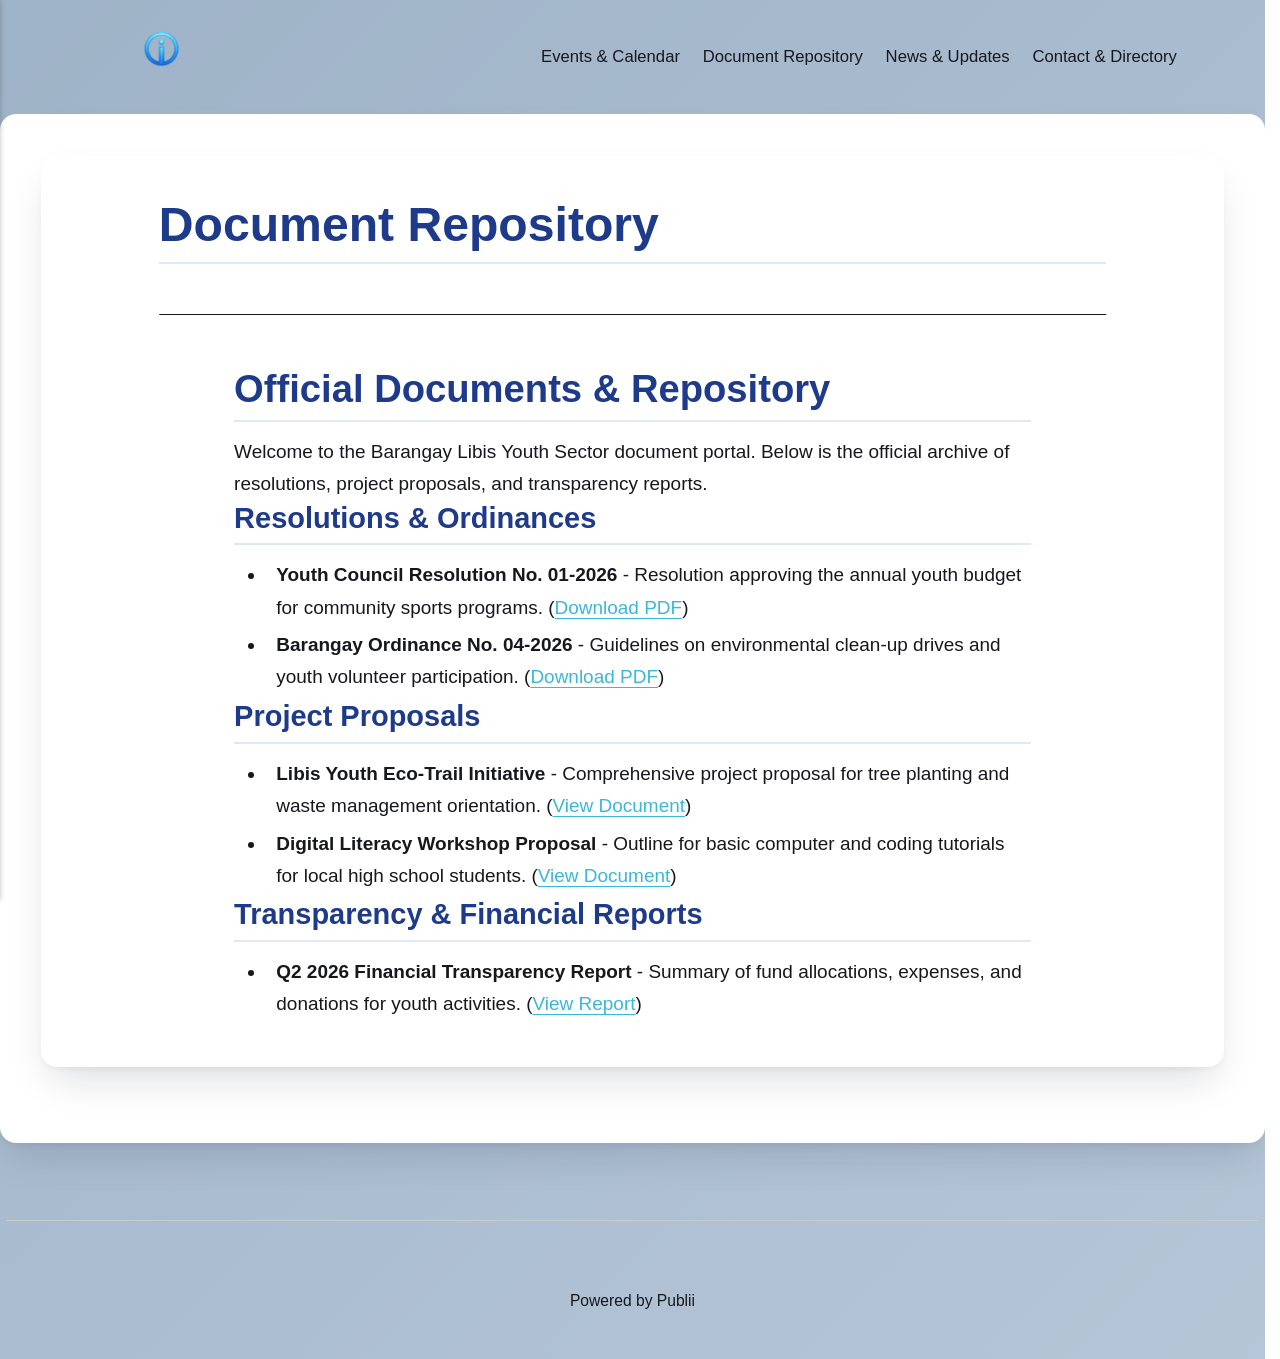
<file: document-repository.html>
<!DOCTYPE html><html lang="en-gb"><head><meta charset="utf-8"><meta http-equiv="X-UA-Compatible" content="IE=edge"><meta name="viewport" content="width=device-width,initial-scale=1"><title>Document Repository - Libis Youth Static Bulletin</title><meta name="description" content="Official Documents &amp;amp; Repository Welcome to the Barangay Libis Youth Sector document portal. Below is the official archive of resolutions, project proposals, and transparency reports. Resolutions &amp;amp; Ordinances Youth Council Resolution No. 01-2026 - Resolution approving the annual youth budget for community sports programs. (Download&amp;hellip;"><meta name="generator" content="Publii Open-Source CMS for Static Site"><link rel="canonical" href="https://Ar-kyo.github.io/libis-youth-static-bulletin/document-repository.html"><link rel="alternate" type="application/atom+xml" href="https://Ar-kyo.github.io/libis-youth-static-bulletin/feed.xml" title="Libis Youth Static Bulletin - RSS"><link rel="alternate" type="application/json" href="https://Ar-kyo.github.io/libis-youth-static-bulletin/feed.json" title="Libis Youth Static Bulletin - JSON"><meta property="og:title" content="Document Repository"><meta property="og:image" content="https://Ar-kyo.github.io/libis-youth-static-bulletin/media/website/Gemini_Generated_Image_47zxqb47zxqb47zx-removebg-preview-2.png"><meta property="og:image:width" content="677"><meta property="og:image:height" content="369"><meta property="og:site_name" content="Libis Youth Static Bulletin"><meta property="og:description" content="Official Documents &amp;amp; Repository Welcome to the Barangay Libis Youth Sector document portal. Below is the official archive of resolutions, project proposals, and transparency reports. Resolutions &amp;amp; Ordinances Youth Council Resolution No. 01-2026 - Resolution approving the annual youth budget for community sports programs. (Download&amp;hellip;"><meta property="og:url" content="https://Ar-kyo.github.io/libis-youth-static-bulletin/document-repository.html"><meta property="og:type" content="article"><link rel="shortcut icon" href="https://Ar-kyo.github.io/libis-youth-static-bulletin/media/website/Gemini_Generated_Image_47zxqb47zxqb47zx-removebg-preview-3.png" type="image/x-icon"><link rel="stylesheet" href="https://Ar-kyo.github.io/libis-youth-static-bulletin/assets/css/style.css?v&#x3D;febf650115cba158f6b2e40f2aa70722"><script type="application/ld+json">{"@context":"http://schema.org","@type":"Article","mainEntityOfPage":{"@type":"WebPage","@id":"https://Ar-kyo.github.io/libis-youth-static-bulletin/document-repository.html"},"headline":"Document Repository","datePublished":"2026-09-08T22:53+08:00","dateModified":"2026-09-20T22:00+08:00","image":{"@type":"ImageObject","url":"https://Ar-kyo.github.io/libis-youth-static-bulletin/media/website/Gemini_Generated_Image_47zxqb47zxqb47zx-removebg-preview-2.png","height":369,"width":677},"description":"Official Documents &amp; Repository Welcome to the Barangay Libis Youth Sector document portal. Below is the official archive of resolutions, project proposals, and transparency reports. Resolutions &amp; Ordinances Youth Council Resolution No. 01-2026 - Resolution approving the annual youth budget for community sports programs. (Download&hellip;","author":{"@type":"Person","name":"LOTH ARIEL LINGAD","url":"https://Ar-kyo.github.io/libis-youth-static-bulletin/authors/loth-ariel-lingad/"},"publisher":{"@type":"Organization","name":"LOTH ARIEL LINGAD","logo":{"@type":"ImageObject","url":"https://Ar-kyo.github.io/libis-youth-static-bulletin/media/website/Gemini_Generated_Image_47zxqb47zxqb47zx-removebg-preview-2.png","height":369,"width":677}}}</script><noscript><style>img[loading] {
                    opacity: 1;
                }</style></noscript></head><body class="page-template"><header class="top js-header"><a class="logo" href="https://Ar-kyo.github.io/libis-youth-static-bulletin/"><img src="https://Ar-kyo.github.io/libis-youth-static-bulletin/media/website/Gemini_Generated_Image_47zxqb47zxqb47zx-removebg-preview-2.png" alt="Libis Youth Static Bulletin" width="677" height="369"></a><nav class="navbar js-navbar"><button class="navbar__toggle js-toggle" aria-label="Menu" aria-haspopup="true" aria-expanded="false"><span class="navbar__toggle-box"><span class="navbar__toggle-inner">Menu</span></span></button><ul class="navbar__menu"><li><a href="https://Ar-kyo.github.io/libis-youth-static-bulletin/events-and-calendar.html" target="_self">Events &amp; Calendar</a></li><li class="active"><a href="https://Ar-kyo.github.io/libis-youth-static-bulletin/document-repository.html" target="_self">Document Repository</a></li><li><a href="https://Ar-kyo.github.io/libis-youth-static-bulletin/news-and-updates.html" target="_self">News &amp; Updates</a></li><li><a href="https://Ar-kyo.github.io/libis-youth-static-bulletin/contact-and-directory.html" target="_self">Contact &amp; Directory</a></li></ul></nav></header><main class="page"><article class="content"><div class="hero hero--noimage"><header class="hero__content"><div class="wrapper"><h1>Document Repository</h1></div></header></div><div class="entry-wrapper content__entry"><h2>Official Documents &amp; Repository</h2><p>Welcome to the Barangay Libis Youth Sector document portal. Below is the official archive of resolutions, project proposals, and transparency reports.</p><h3>Resolutions &amp; Ordinances</h3><ul><li><strong>Youth Council Resolution No. 01-2026</strong> - Resolution approving the annual youth budget for community sports programs. (<a href="https://Ar-kyo.github.io/libis-youth-static-bulletin/Barangay Libis Youth Sector - Document Repository.pdf">Download PDF</a>)</li><li><strong>Barangay Ordinance No. 04-2026</strong> - Guidelines on environmental clean-up drives and youth volunteer participation. (<a href="https://Ar-kyo.github.io/libis-youth-static-bulletin/Barangay Libis Youth Sector - Document Repository.pdf">Download PDF</a>)</li></ul><h3>Project Proposals</h3><ul><li><strong>Libis Youth Eco-Trail Initiative</strong> - Comprehensive project proposal for tree planting and waste management orientation. (<a href="https://Ar-kyo.github.io/libis-youth-static-bulletin/Green Barangay Clean-Up Drive Document.pdf">View Document</a>)</li><li><strong>Digital Literacy Workshop Proposal</strong> - Outline for basic computer and coding tutorials for local high school students. (<a href="https://Ar-kyo.github.io/libis-youth-static-bulletin/Monthly Youth Assembly Document.pdf">View Document</a>)</li></ul><h3>Transparency &amp; Financial Reports</h3><ul><li><strong>Q2 2026 Financial Transparency Report</strong> - Summary of fund allocations, expenses, and donations for youth activities. (<a href="https://Ar-kyo.github.io/libis-youth-static-bulletin/Barangay Libis Youth Sector - Document Repository.pdf">View Report</a>)</li></ul></div></article></main><footer class="footer"><div class="wrapper"><div class="footer__copyright"><p>Powered by Publii</p></div><button id="backToTop" class="footer__bttop" aria-label="Back to top" title="Back to top"><svg width="20" height="20"><use xlink:href="https://Ar-kyo.github.io/libis-youth-static-bulletin/assets/svg/svg-map.svg#toparrow"/></svg></button></div></footer><script defer="defer" src="https://Ar-kyo.github.io/libis-youth-static-bulletin/assets/js/scripts.min.js?v&#x3D;dafec4f87fead6718cb125f0b0fc8441"></script><script>window.publiiThemeMenuConfig={mobileMenuMode:'sidebar',animationSpeed:300,submenuWidth: 'auto',doubleClickTime:500,mobileMenuExpandableSubmenus:true,relatedContainerForOverlayMenuSelector:'.top'};</script><script>var images = document.querySelectorAll('img[loading]');
        for (var i = 0; i < images.length; i++) {
            if (images[i].complete) {
                images[i].classList.add('is-loaded');
            } else {
                images[i].addEventListener('load', function () {
                    this.classList.add('is-loaded');
                }, false);
            }
        }</script></body></html>
</file>
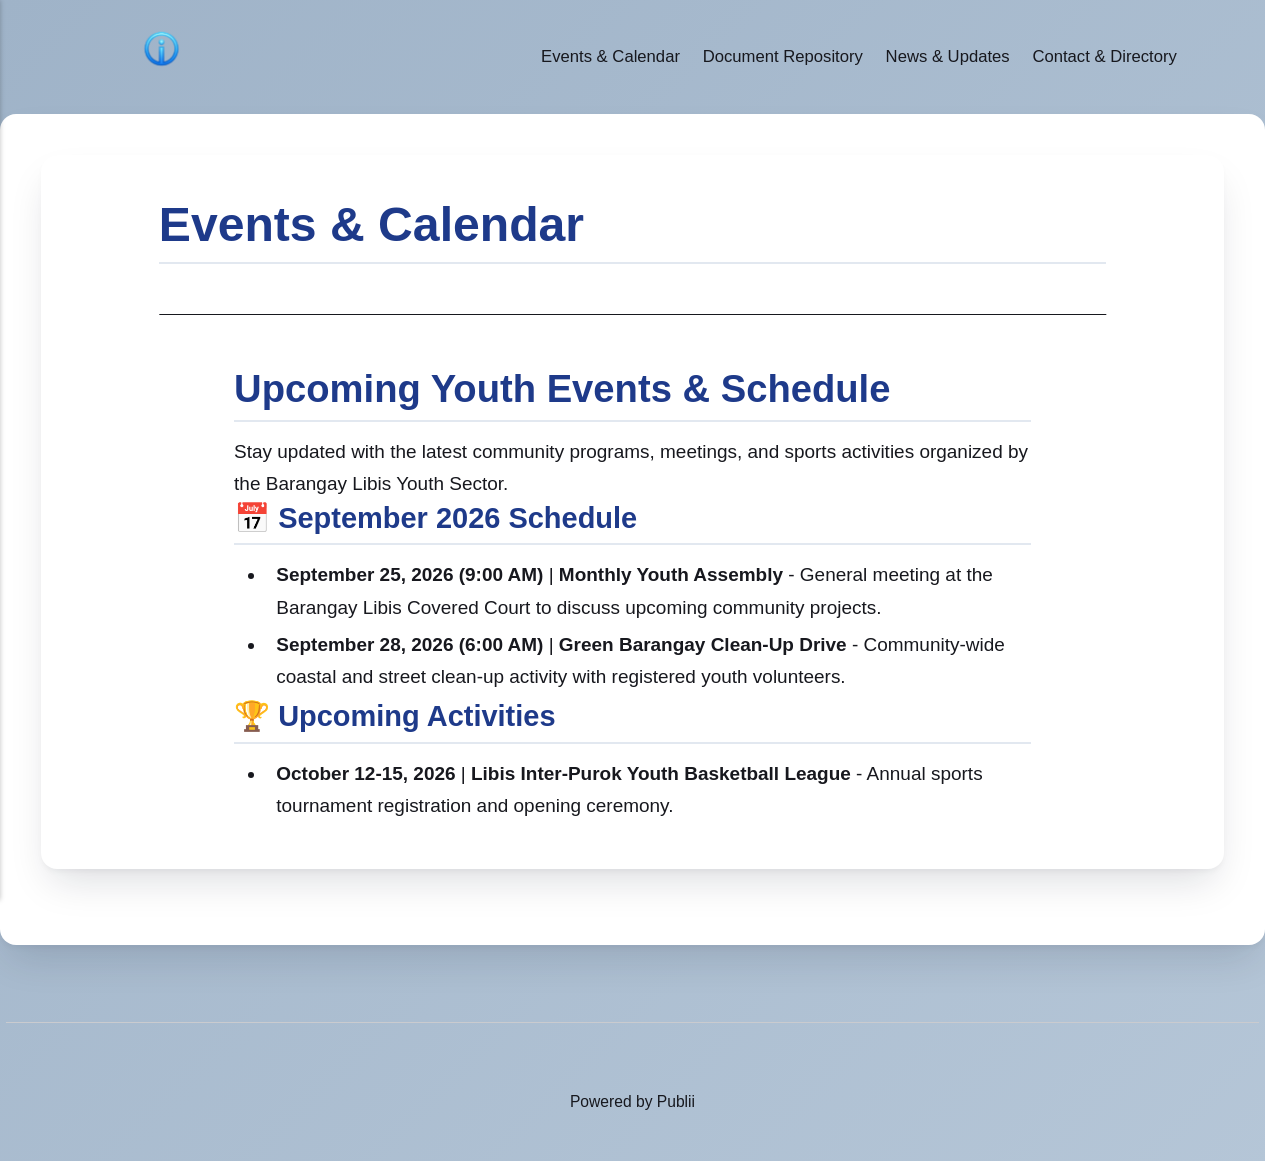
<file: events-and-calendar.html>
<!DOCTYPE html><html lang="en-gb"><head><meta charset="utf-8"><meta http-equiv="X-UA-Compatible" content="IE=edge"><meta name="viewport" content="width=device-width,initial-scale=1"><title>Events &amp; Calendar - Libis Youth Static Bulletin</title><meta name="description" content="Upcoming Youth Events &amp;amp; Schedule Stay updated with the latest community programs, meetings, and sports activities organized by the Barangay Libis Youth Sector. 📅 September 2026 Schedule September 25, 2026 (9:00 AM) | Monthly Youth Assembly - General meeting at the Barangay Libis Covered Court&amp;hellip;"><meta name="generator" content="Publii Open-Source CMS for Static Site"><link rel="canonical" href="https://Ar-kyo.github.io/libis-youth-static-bulletin/events-and-calendar.html"><link rel="alternate" type="application/atom+xml" href="https://Ar-kyo.github.io/libis-youth-static-bulletin/feed.xml" title="Libis Youth Static Bulletin - RSS"><link rel="alternate" type="application/json" href="https://Ar-kyo.github.io/libis-youth-static-bulletin/feed.json" title="Libis Youth Static Bulletin - JSON"><meta property="og:title" content="Events &amp; Calendar"><meta property="og:image" content="https://Ar-kyo.github.io/libis-youth-static-bulletin/media/website/Gemini_Generated_Image_47zxqb47zxqb47zx-removebg-preview-2.png"><meta property="og:image:width" content="677"><meta property="og:image:height" content="369"><meta property="og:site_name" content="Libis Youth Static Bulletin"><meta property="og:description" content="Upcoming Youth Events &amp;amp; Schedule Stay updated with the latest community programs, meetings, and sports activities organized by the Barangay Libis Youth Sector. 📅 September 2026 Schedule September 25, 2026 (9:00 AM) | Monthly Youth Assembly - General meeting at the Barangay Libis Covered Court&amp;hellip;"><meta property="og:url" content="https://Ar-kyo.github.io/libis-youth-static-bulletin/events-and-calendar.html"><meta property="og:type" content="article"><link rel="shortcut icon" href="https://Ar-kyo.github.io/libis-youth-static-bulletin/media/website/Gemini_Generated_Image_47zxqb47zxqb47zx-removebg-preview-3.png" type="image/x-icon"><link rel="stylesheet" href="https://Ar-kyo.github.io/libis-youth-static-bulletin/assets/css/style.css?v&#x3D;febf650115cba158f6b2e40f2aa70722"><script type="application/ld+json">{"@context":"http://schema.org","@type":"Article","mainEntityOfPage":{"@type":"WebPage","@id":"https://Ar-kyo.github.io/libis-youth-static-bulletin/events-and-calendar.html"},"headline":"Events & Calendar","datePublished":"2026-09-08T22:52+08:00","dateModified":"2026-09-18T11:34+08:00","image":{"@type":"ImageObject","url":"https://Ar-kyo.github.io/libis-youth-static-bulletin/media/website/Gemini_Generated_Image_47zxqb47zxqb47zx-removebg-preview-2.png","height":369,"width":677},"description":"Upcoming Youth Events &amp; Schedule Stay updated with the latest community programs, meetings, and sports activities organized by the Barangay Libis Youth Sector. 📅 September 2026 Schedule September 25, 2026 (9:00 AM) | Monthly Youth Assembly - General meeting at the Barangay Libis Covered Court&hellip;","author":{"@type":"Person","name":"LOTH ARIEL LINGAD","url":"https://Ar-kyo.github.io/libis-youth-static-bulletin/authors/loth-ariel-lingad/"},"publisher":{"@type":"Organization","name":"LOTH ARIEL LINGAD","logo":{"@type":"ImageObject","url":"https://Ar-kyo.github.io/libis-youth-static-bulletin/media/website/Gemini_Generated_Image_47zxqb47zxqb47zx-removebg-preview-2.png","height":369,"width":677}}}</script><noscript><style>img[loading] {
                    opacity: 1;
                }</style></noscript></head><body class="page-template"><header class="top js-header"><a class="logo" href="https://Ar-kyo.github.io/libis-youth-static-bulletin/"><img src="https://Ar-kyo.github.io/libis-youth-static-bulletin/media/website/Gemini_Generated_Image_47zxqb47zxqb47zx-removebg-preview-2.png" alt="Libis Youth Static Bulletin" width="677" height="369"></a><nav class="navbar js-navbar"><button class="navbar__toggle js-toggle" aria-label="Menu" aria-haspopup="true" aria-expanded="false"><span class="navbar__toggle-box"><span class="navbar__toggle-inner">Menu</span></span></button><ul class="navbar__menu"><li class="active"><a href="https://Ar-kyo.github.io/libis-youth-static-bulletin/events-and-calendar.html" target="_self">Events &amp; Calendar</a></li><li><a href="https://Ar-kyo.github.io/libis-youth-static-bulletin/document-repository.html" target="_self">Document Repository</a></li><li><a href="https://Ar-kyo.github.io/libis-youth-static-bulletin/news-and-updates.html" target="_self">News &amp; Updates</a></li><li><a href="https://Ar-kyo.github.io/libis-youth-static-bulletin/contact-and-directory.html" target="_self">Contact &amp; Directory</a></li></ul></nav></header><main class="page"><article class="content"><div class="hero hero--noimage"><header class="hero__content"><div class="wrapper"><h1>Events &amp; Calendar</h1></div></header></div><div class="entry-wrapper content__entry"><h2>Upcoming Youth Events &amp; Schedule</h2><p>Stay updated with the latest community programs, meetings, and sports activities organized by the Barangay Libis Youth Sector.</p><h3>📅 September 2026 Schedule</h3><ul><li><strong>September 25, 2026 (9:00 AM)</strong> | <strong>Monthly Youth Assembly</strong> - General meeting at the Barangay Libis Covered Court to discuss upcoming community projects.</li><li><strong>September 28, 2026 (6:00 AM)</strong> | <strong>Green Barangay Clean-Up Drive</strong> - Community-wide coastal and street clean-up activity with registered youth volunteers.</li></ul><h3>🏆 Upcoming Activities</h3><ul><li><strong>October 12-15, 2026</strong> | <strong>Libis Inter-Purok Youth Basketball League</strong> - Annual sports tournament registration and opening ceremony.</li></ul></div></article></main><footer class="footer"><div class="wrapper"><div class="footer__copyright"><p>Powered by Publii</p></div><button id="backToTop" class="footer__bttop" aria-label="Back to top" title="Back to top"><svg width="20" height="20"><use xlink:href="https://Ar-kyo.github.io/libis-youth-static-bulletin/assets/svg/svg-map.svg#toparrow"/></svg></button></div></footer><script defer="defer" src="https://Ar-kyo.github.io/libis-youth-static-bulletin/assets/js/scripts.min.js?v&#x3D;dafec4f87fead6718cb125f0b0fc8441"></script><script>window.publiiThemeMenuConfig={mobileMenuMode:'sidebar',animationSpeed:300,submenuWidth: 'auto',doubleClickTime:500,mobileMenuExpandableSubmenus:true,relatedContainerForOverlayMenuSelector:'.top'};</script><script>var images = document.querySelectorAll('img[loading]');
        for (var i = 0; i < images.length; i++) {
            if (images[i].complete) {
                images[i].classList.add('is-loaded');
            } else {
                images[i].addEventListener('load', function () {
                    this.classList.add('is-loaded');
                }, false);
            }
        }</script></body></html>
</file>
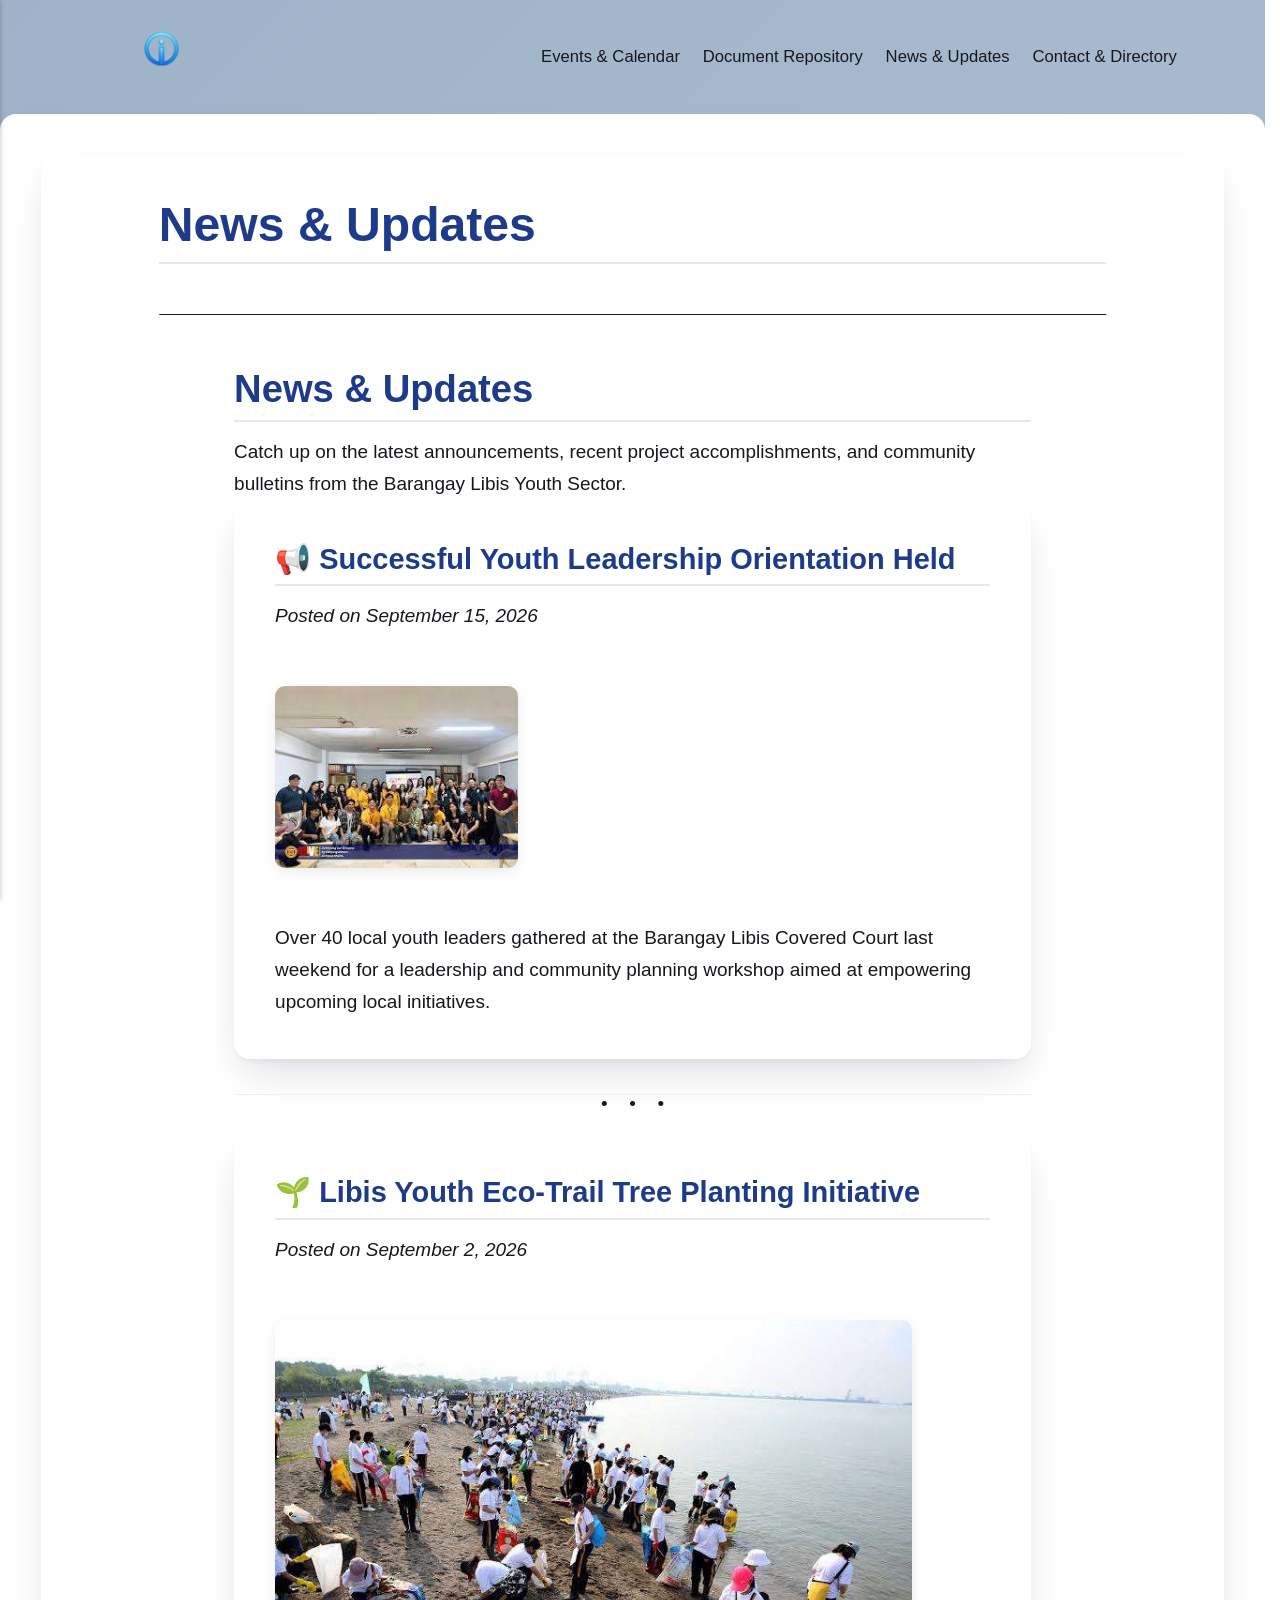
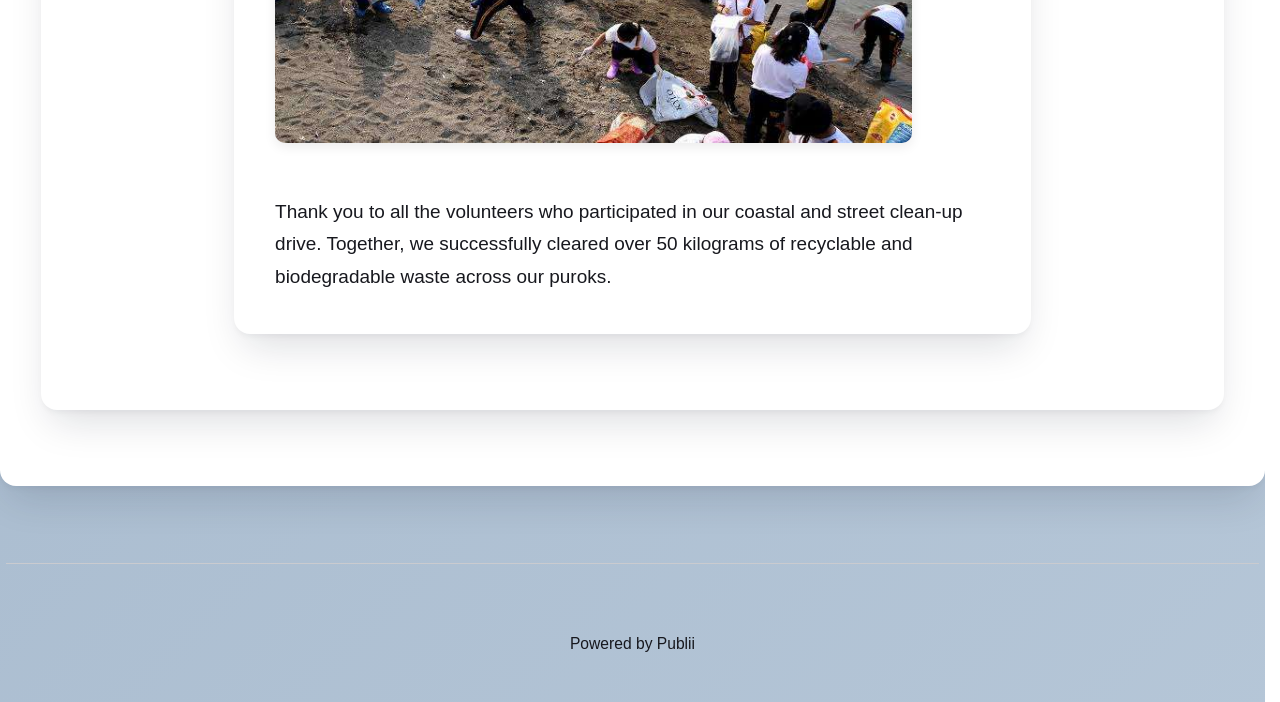
<file: news-and-updates.html>
<!DOCTYPE html><html lang="en-gb"><head><meta charset="utf-8"><meta http-equiv="X-UA-Compatible" content="IE=edge"><meta name="viewport" content="width=device-width,initial-scale=1"><title>News &amp; Updates - Libis Youth Static Bulletin</title><meta name="description" content="News &amp;amp; Updates Catch up on the latest announcements, recent project accomplishments, and community bulletins from the Barangay Libis Youth Sector. Posted on September 15, 2026 Over 40 local youth leaders gathered at the Barangay Libis Covered Court last weekend for a leadership and community&amp;hellip;"><meta name="generator" content="Publii Open-Source CMS for Static Site"><link rel="canonical" href="https://Ar-kyo.github.io/libis-youth-static-bulletin/news-and-updates.html"><link rel="alternate" type="application/atom+xml" href="https://Ar-kyo.github.io/libis-youth-static-bulletin/feed.xml" title="Libis Youth Static Bulletin - RSS"><link rel="alternate" type="application/json" href="https://Ar-kyo.github.io/libis-youth-static-bulletin/feed.json" title="Libis Youth Static Bulletin - JSON"><meta property="og:title" content="News &amp; Updates"><meta property="og:image" content="https://Ar-kyo.github.io/libis-youth-static-bulletin/media/website/Gemini_Generated_Image_47zxqb47zxqb47zx-removebg-preview-2.png"><meta property="og:image:width" content="677"><meta property="og:image:height" content="369"><meta property="og:site_name" content="Libis Youth Static Bulletin"><meta property="og:description" content="News &amp;amp; Updates Catch up on the latest announcements, recent project accomplishments, and community bulletins from the Barangay Libis Youth Sector. Posted on September 15, 2026 Over 40 local youth leaders gathered at the Barangay Libis Covered Court last weekend for a leadership and community&amp;hellip;"><meta property="og:url" content="https://Ar-kyo.github.io/libis-youth-static-bulletin/news-and-updates.html"><meta property="og:type" content="article"><link rel="shortcut icon" href="https://Ar-kyo.github.io/libis-youth-static-bulletin/media/website/Gemini_Generated_Image_47zxqb47zxqb47zx-removebg-preview-3.png" type="image/x-icon"><link rel="stylesheet" href="https://Ar-kyo.github.io/libis-youth-static-bulletin/assets/css/style.css?v&#x3D;febf650115cba158f6b2e40f2aa70722"><script type="application/ld+json">{"@context":"http://schema.org","@type":"Article","mainEntityOfPage":{"@type":"WebPage","@id":"https://Ar-kyo.github.io/libis-youth-static-bulletin/news-and-updates.html"},"headline":"News & Updates","datePublished":"2026-09-08T22:53+08:00","dateModified":"2026-09-20T23:10+08:00","image":{"@type":"ImageObject","url":"https://Ar-kyo.github.io/libis-youth-static-bulletin/media/website/Gemini_Generated_Image_47zxqb47zxqb47zx-removebg-preview-2.png","height":369,"width":677},"description":"News &amp; Updates Catch up on the latest announcements, recent project accomplishments, and community bulletins from the Barangay Libis Youth Sector. Posted on September 15, 2026 Over 40 local youth leaders gathered at the Barangay Libis Covered Court last weekend for a leadership and community&hellip;","author":{"@type":"Person","name":"LOTH ARIEL LINGAD","url":"https://Ar-kyo.github.io/libis-youth-static-bulletin/authors/loth-ariel-lingad/"},"publisher":{"@type":"Organization","name":"LOTH ARIEL LINGAD","logo":{"@type":"ImageObject","url":"https://Ar-kyo.github.io/libis-youth-static-bulletin/media/website/Gemini_Generated_Image_47zxqb47zxqb47zx-removebg-preview-2.png","height":369,"width":677}}}</script><noscript><style>img[loading] {
                    opacity: 1;
                }</style></noscript></head><body class="page-template"><header class="top js-header"><a class="logo" href="https://Ar-kyo.github.io/libis-youth-static-bulletin/"><img src="https://Ar-kyo.github.io/libis-youth-static-bulletin/media/website/Gemini_Generated_Image_47zxqb47zxqb47zx-removebg-preview-2.png" alt="Libis Youth Static Bulletin" width="677" height="369"></a><nav class="navbar js-navbar"><button class="navbar__toggle js-toggle" aria-label="Menu" aria-haspopup="true" aria-expanded="false"><span class="navbar__toggle-box"><span class="navbar__toggle-inner">Menu</span></span></button><ul class="navbar__menu"><li><a href="https://Ar-kyo.github.io/libis-youth-static-bulletin/events-and-calendar.html" target="_self">Events &amp; Calendar</a></li><li><a href="https://Ar-kyo.github.io/libis-youth-static-bulletin/document-repository.html" target="_self">Document Repository</a></li><li class="active"><a href="https://Ar-kyo.github.io/libis-youth-static-bulletin/news-and-updates.html" target="_self">News &amp; Updates</a></li><li><a href="https://Ar-kyo.github.io/libis-youth-static-bulletin/contact-and-directory.html" target="_self">Contact &amp; Directory</a></li></ul></nav></header><main class="page"><article class="content"><div class="hero hero--noimage"><header class="hero__content"><div class="wrapper"><h1>News &amp; Updates</h1></div></header></div><div class="entry-wrapper content__entry"><h2>News &amp; Updates</h2><p>Catch up on the latest announcements, recent project accomplishments, and community bulletins from the Barangay Libis Youth Sector.</p><article><h3>📢 Successful Youth Leadership Orientation Held</h3><p><em>Posted on September 15, 2026</em></p><figure class="post__image"><img loading="lazy" src="https://Ar-kyo.github.io/libis-youth-static-bulletin/media/posts/4/images-1.jpg" alt="" width="233" height="175" sizes="(max-width: 1920px) 100vw, 1920px" srcset="https://Ar-kyo.github.io/libis-youth-static-bulletin/media/posts/4/responsive/images-1-xs.jpg 640w, https://Ar-kyo.github.io/libis-youth-static-bulletin/media/posts/4/responsive/images-1-sm.jpg 768w, https://Ar-kyo.github.io/libis-youth-static-bulletin/media/posts/4/responsive/images-1-md.jpg 1024w, https://Ar-kyo.github.io/libis-youth-static-bulletin/media/posts/4/responsive/images-1-lg.jpg 1366w, https://Ar-kyo.github.io/libis-youth-static-bulletin/media/posts/4/responsive/images-1-xl.jpg 1600w, https://Ar-kyo.github.io/libis-youth-static-bulletin/media/posts/4/responsive/images-1-2xl.jpg 1920w"></figure><p>Over 40 local youth leaders gathered at the Barangay Libis Covered Court last weekend for a leadership and community planning workshop aimed at empowering upcoming local initiatives.</p></article><hr style="margin: 20px 0; border: 0; border-top: 1px solid #eee;"><article><h3>🌱 Libis Youth Eco-Trail Tree Planting Initiative</h3><p><em>Posted on September 2, 2026</em></p><figure class="post__image"><img loading="lazy" src="https://Ar-kyo.github.io/libis-youth-static-bulletin/media/posts/4/images-2.jpg" alt="" width="680" height="451" sizes="(max-width: 1920px) 100vw, 1920px" srcset="https://Ar-kyo.github.io/libis-youth-static-bulletin/media/posts/4/responsive/images-2-xs.jpg 640w, https://Ar-kyo.github.io/libis-youth-static-bulletin/media/posts/4/responsive/images-2-sm.jpg 768w, https://Ar-kyo.github.io/libis-youth-static-bulletin/media/posts/4/responsive/images-2-md.jpg 1024w, https://Ar-kyo.github.io/libis-youth-static-bulletin/media/posts/4/responsive/images-2-lg.jpg 1366w, https://Ar-kyo.github.io/libis-youth-static-bulletin/media/posts/4/responsive/images-2-xl.jpg 1600w, https://Ar-kyo.github.io/libis-youth-static-bulletin/media/posts/4/responsive/images-2-2xl.jpg 1920w"></figure><p>Thank you to all the volunteers who participated in our coastal and street clean-up drive. Together, we successfully cleared over 50 kilograms of recyclable and biodegradable waste across our puroks.</p></article></div></article></main><footer class="footer"><div class="wrapper"><div class="footer__copyright"><p>Powered by Publii</p></div><button id="backToTop" class="footer__bttop" aria-label="Back to top" title="Back to top"><svg width="20" height="20"><use xlink:href="https://Ar-kyo.github.io/libis-youth-static-bulletin/assets/svg/svg-map.svg#toparrow"/></svg></button></div></footer><script defer="defer" src="https://Ar-kyo.github.io/libis-youth-static-bulletin/assets/js/scripts.min.js?v&#x3D;dafec4f87fead6718cb125f0b0fc8441"></script><script>window.publiiThemeMenuConfig={mobileMenuMode:'sidebar',animationSpeed:300,submenuWidth: 'auto',doubleClickTime:500,mobileMenuExpandableSubmenus:true,relatedContainerForOverlayMenuSelector:'.top'};</script><script>var images = document.querySelectorAll('img[loading]');
        for (var i = 0; i < images.length; i++) {
            if (images[i].complete) {
                images[i].classList.add('is-loaded');
            } else {
                images[i].addEventListener('load', function () {
                    this.classList.add('is-loaded');
                }, false);
            }
        }</script></body></html>
</file>
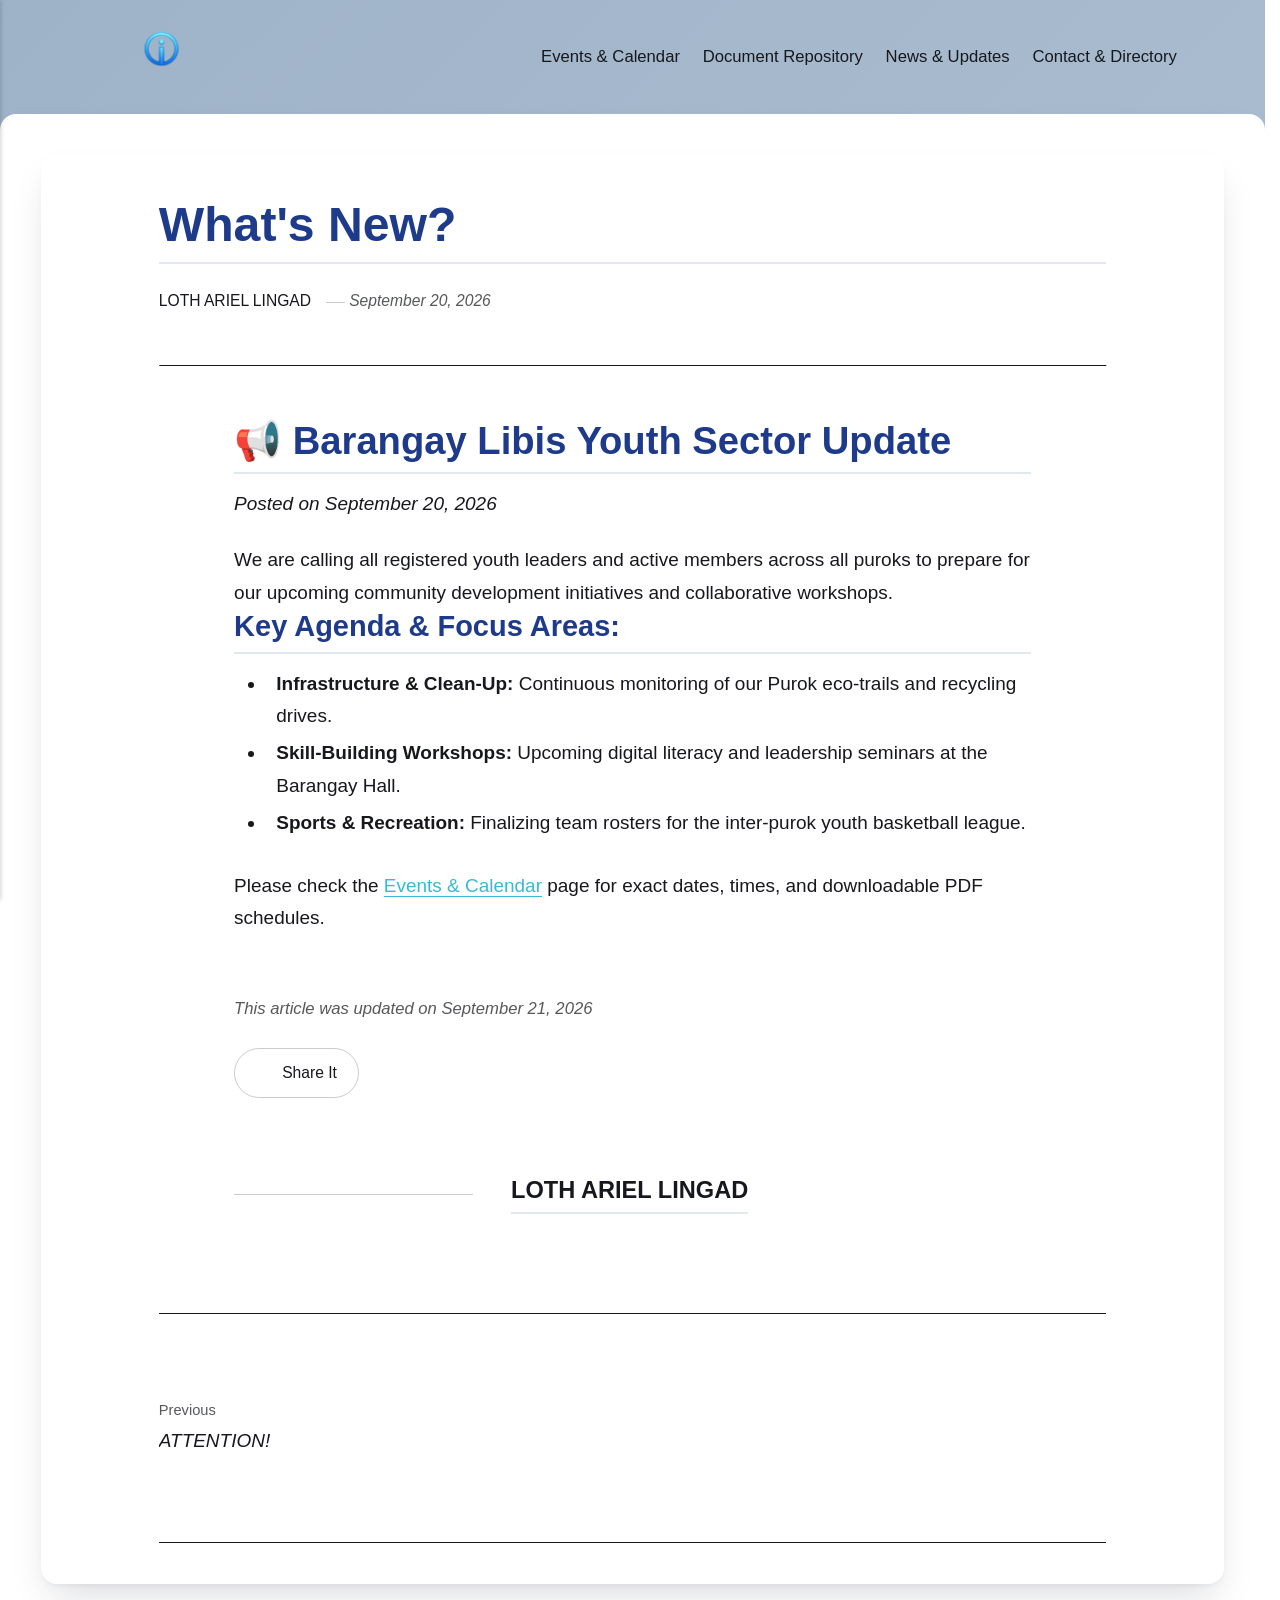
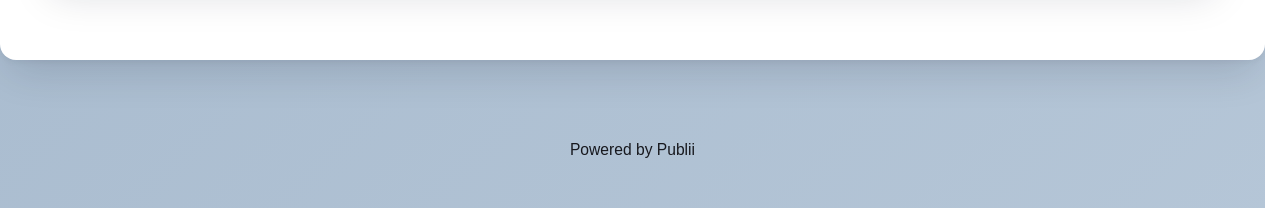
<file: whats-new.html>
<!DOCTYPE html><html lang="en-gb"><head><meta charset="utf-8"><meta http-equiv="X-UA-Compatible" content="IE=edge"><meta name="viewport" content="width=device-width,initial-scale=1"><title>What&#x27;s New? - Libis Youth Static Bulletin</title><meta name="description" content="📢 Barangay Libis Youth Sector Update Posted on September 20, 2026 We are calling all registered youth leaders and active members across all puroks to prepare for our upcoming community development initiatives and collaborative workshops. Please check the Events &amp;amp; Calendar page for exact dates,&amp;hellip;"><meta name="generator" content="Publii Open-Source CMS for Static Site"><link rel="canonical" href="https://Ar-kyo.github.io/libis-youth-static-bulletin/whats-new.html"><link rel="alternate" type="application/atom+xml" href="https://Ar-kyo.github.io/libis-youth-static-bulletin/feed.xml" title="Libis Youth Static Bulletin - RSS"><link rel="alternate" type="application/json" href="https://Ar-kyo.github.io/libis-youth-static-bulletin/feed.json" title="Libis Youth Static Bulletin - JSON"><meta property="og:title" content="What&#x27;s New?"><meta property="og:image" content="https://Ar-kyo.github.io/libis-youth-static-bulletin/media/website/Gemini_Generated_Image_47zxqb47zxqb47zx-removebg-preview-2.png"><meta property="og:image:width" content="677"><meta property="og:image:height" content="369"><meta property="og:site_name" content="Libis Youth Static Bulletin"><meta property="og:description" content="📢 Barangay Libis Youth Sector Update Posted on September 20, 2026 We are calling all registered youth leaders and active members across all puroks to prepare for our upcoming community development initiatives and collaborative workshops. Please check the Events &amp;amp; Calendar page for exact dates,&amp;hellip;"><meta property="og:url" content="https://Ar-kyo.github.io/libis-youth-static-bulletin/whats-new.html"><meta property="og:type" content="article"><link rel="shortcut icon" href="https://Ar-kyo.github.io/libis-youth-static-bulletin/media/website/Gemini_Generated_Image_47zxqb47zxqb47zx-removebg-preview-3.png" type="image/x-icon"><link rel="stylesheet" href="https://Ar-kyo.github.io/libis-youth-static-bulletin/assets/css/style.css?v&#x3D;febf650115cba158f6b2e40f2aa70722"><script type="application/ld+json">{"@context":"http://schema.org","@type":"Article","mainEntityOfPage":{"@type":"WebPage","@id":"https://Ar-kyo.github.io/libis-youth-static-bulletin/whats-new.html"},"headline":"What's New?","datePublished":"2026-09-20T23:24+08:00","dateModified":"2026-09-21T07:48+08:00","image":{"@type":"ImageObject","url":"https://Ar-kyo.github.io/libis-youth-static-bulletin/media/website/Gemini_Generated_Image_47zxqb47zxqb47zx-removebg-preview-2.png","height":369,"width":677},"description":"📢 Barangay Libis Youth Sector Update Posted on September 20, 2026 We are calling all registered youth leaders and active members across all puroks to prepare for our upcoming community development initiatives and collaborative workshops. Please check the Events &amp; Calendar page for exact dates,&hellip;","author":{"@type":"Person","name":"LOTH ARIEL LINGAD","url":"https://Ar-kyo.github.io/libis-youth-static-bulletin/authors/loth-ariel-lingad/"},"publisher":{"@type":"Organization","name":"LOTH ARIEL LINGAD","logo":{"@type":"ImageObject","url":"https://Ar-kyo.github.io/libis-youth-static-bulletin/media/website/Gemini_Generated_Image_47zxqb47zxqb47zx-removebg-preview-2.png","height":369,"width":677}}}</script><noscript><style>img[loading] {
                    opacity: 1;
                }</style></noscript></head><body class="post-template"><header class="top js-header"><a class="logo" href="https://Ar-kyo.github.io/libis-youth-static-bulletin/"><img src="https://Ar-kyo.github.io/libis-youth-static-bulletin/media/website/Gemini_Generated_Image_47zxqb47zxqb47zx-removebg-preview-2.png" alt="Libis Youth Static Bulletin" width="677" height="369"></a><nav class="navbar js-navbar"><button class="navbar__toggle js-toggle" aria-label="Menu" aria-haspopup="true" aria-expanded="false"><span class="navbar__toggle-box"><span class="navbar__toggle-inner">Menu</span></span></button><ul class="navbar__menu"><li><a href="https://Ar-kyo.github.io/libis-youth-static-bulletin/events-and-calendar.html" target="_self">Events &amp; Calendar</a></li><li><a href="https://Ar-kyo.github.io/libis-youth-static-bulletin/document-repository.html" target="_self">Document Repository</a></li><li><a href="https://Ar-kyo.github.io/libis-youth-static-bulletin/news-and-updates.html" target="_self">News &amp; Updates</a></li><li><a href="https://Ar-kyo.github.io/libis-youth-static-bulletin/contact-and-directory.html" target="_self">Contact &amp; Directory</a></li></ul></nav></header><main class="post"><article class="content"><div class="hero hero--noimage"><header class="hero__content"><div class="wrapper"><h1>What&#x27;s New?</h1><div class="feed__meta content__meta"><a href="https://Ar-kyo.github.io/libis-youth-static-bulletin/authors/loth-ariel-lingad/" class="feed__author">LOTH ARIEL LINGAD</a> <time datetime="2026-09-20T23:24" class="feed__date">September 20, 2026</time></div></div></header></div><div class="entry-wrapper content__entry"><div class="youth-announcement-post"><h2>📢 Barangay Libis Youth Sector Update</h2><p><em>Posted on September 20, 2026</em></p><p>We are calling all registered youth leaders and active members across all puroks to prepare for our upcoming community development initiatives and collaborative workshops.</p><h3>Key Agenda &amp; Focus Areas:</h3><ul><li><strong>Infrastructure &amp; Clean-Up:</strong> Continuous monitoring of our Purok eco-trails and recycling drives.</li><li><strong>Skill-Building Workshops:</strong> Upcoming digital literacy and leadership seminars at the Barangay Hall.</li><li><strong>Sports &amp; Recreation:</strong> Finalizing team rosters for the inter-purok youth basketball league.</li></ul><p>Please check the <a href="https://Ar-kyo.github.io/libis-youth-static-bulletin/events-and-calendar.html">Events &amp; Calendar</a> page for exact dates, times, and downloadable PDF schedules.</p></div></div><footer class="content__footer"><div class="entry-wrapper"><p class="content__updated">This article was updated on September 21, 2026</p><div class="content__actions"><div class="content__share"><button class="btn--icon content__share-button js-content__share-button"><svg width="20" height="20" aria-hidden="true"><use xlink:href="https://Ar-kyo.github.io/libis-youth-static-bulletin/assets/svg/svg-map.svg#share"></use></svg> <span>Share It</span></button><div class="content__share-popup js-content__share-popup"><a href="https://www.facebook.com/sharer/sharer.php?u=https%3A%2F%2FAr-kyo.github.io%2Flibis-youth-static-bulletin%2Fwhats-new.html" class="js-share facebook" rel="nofollow noopener noreferrer"><svg class="icon" aria-hidden="true" focusable="false"><use xlink:href="https://Ar-kyo.github.io/libis-youth-static-bulletin/assets/svg/svg-map.svg#facebook"/></svg> <span>Facebook</span> </a><a href="https://pinterest.com/pin/create/button/?url=https%3A%2F%2FAr-kyo.github.io%2Flibis-youth-static-bulletin%2Fwhats-new.html&amp;media=undefined&amp;description=What's%20New%3F" class="js-share pinterest" rel="nofollow noopener noreferrer"><svg class="icon" aria-hidden="true" focusable="false"><use xlink:href="https://Ar-kyo.github.io/libis-youth-static-bulletin/assets/svg/svg-map.svg#pinterest"/></svg> <span>Pinterest</span></a></div></div></div><div class="content__bio bio"><div><h3 class="h4 bio__name"><a href="https://Ar-kyo.github.io/libis-youth-static-bulletin/authors/loth-ariel-lingad/" rel="author">LOTH ARIEL LINGAD</a></h3></div></div></div><nav class="content__nav"><div class="wrapper"><div class="content__nav-inner"><div class="content__nav-prev"><a href="https://Ar-kyo.github.io/libis-youth-static-bulletin/attention.html" class="content__nav-link" rel="prev"><div><span>Previous</span> ATTENTION!</div></a></div></div></div></nav></footer></article></main><footer class="footer footer--glued"><div class="wrapper"><div class="footer__copyright"><p>Powered by Publii</p></div><button id="backToTop" class="footer__bttop" aria-label="Back to top" title="Back to top"><svg width="20" height="20"><use xlink:href="https://Ar-kyo.github.io/libis-youth-static-bulletin/assets/svg/svg-map.svg#toparrow"/></svg></button></div></footer><script defer="defer" src="https://Ar-kyo.github.io/libis-youth-static-bulletin/assets/js/scripts.min.js?v&#x3D;dafec4f87fead6718cb125f0b0fc8441"></script><script>window.publiiThemeMenuConfig={mobileMenuMode:'sidebar',animationSpeed:300,submenuWidth: 'auto',doubleClickTime:500,mobileMenuExpandableSubmenus:true,relatedContainerForOverlayMenuSelector:'.top'};</script><script>var images = document.querySelectorAll('img[loading]');
        for (var i = 0; i < images.length; i++) {
            if (images[i].complete) {
                images[i].classList.add('is-loaded');
            } else {
                images[i].addEventListener('load', function () {
                    this.classList.add('is-loaded');
                }, false);
            }
        }</script></body></html>
</file>
